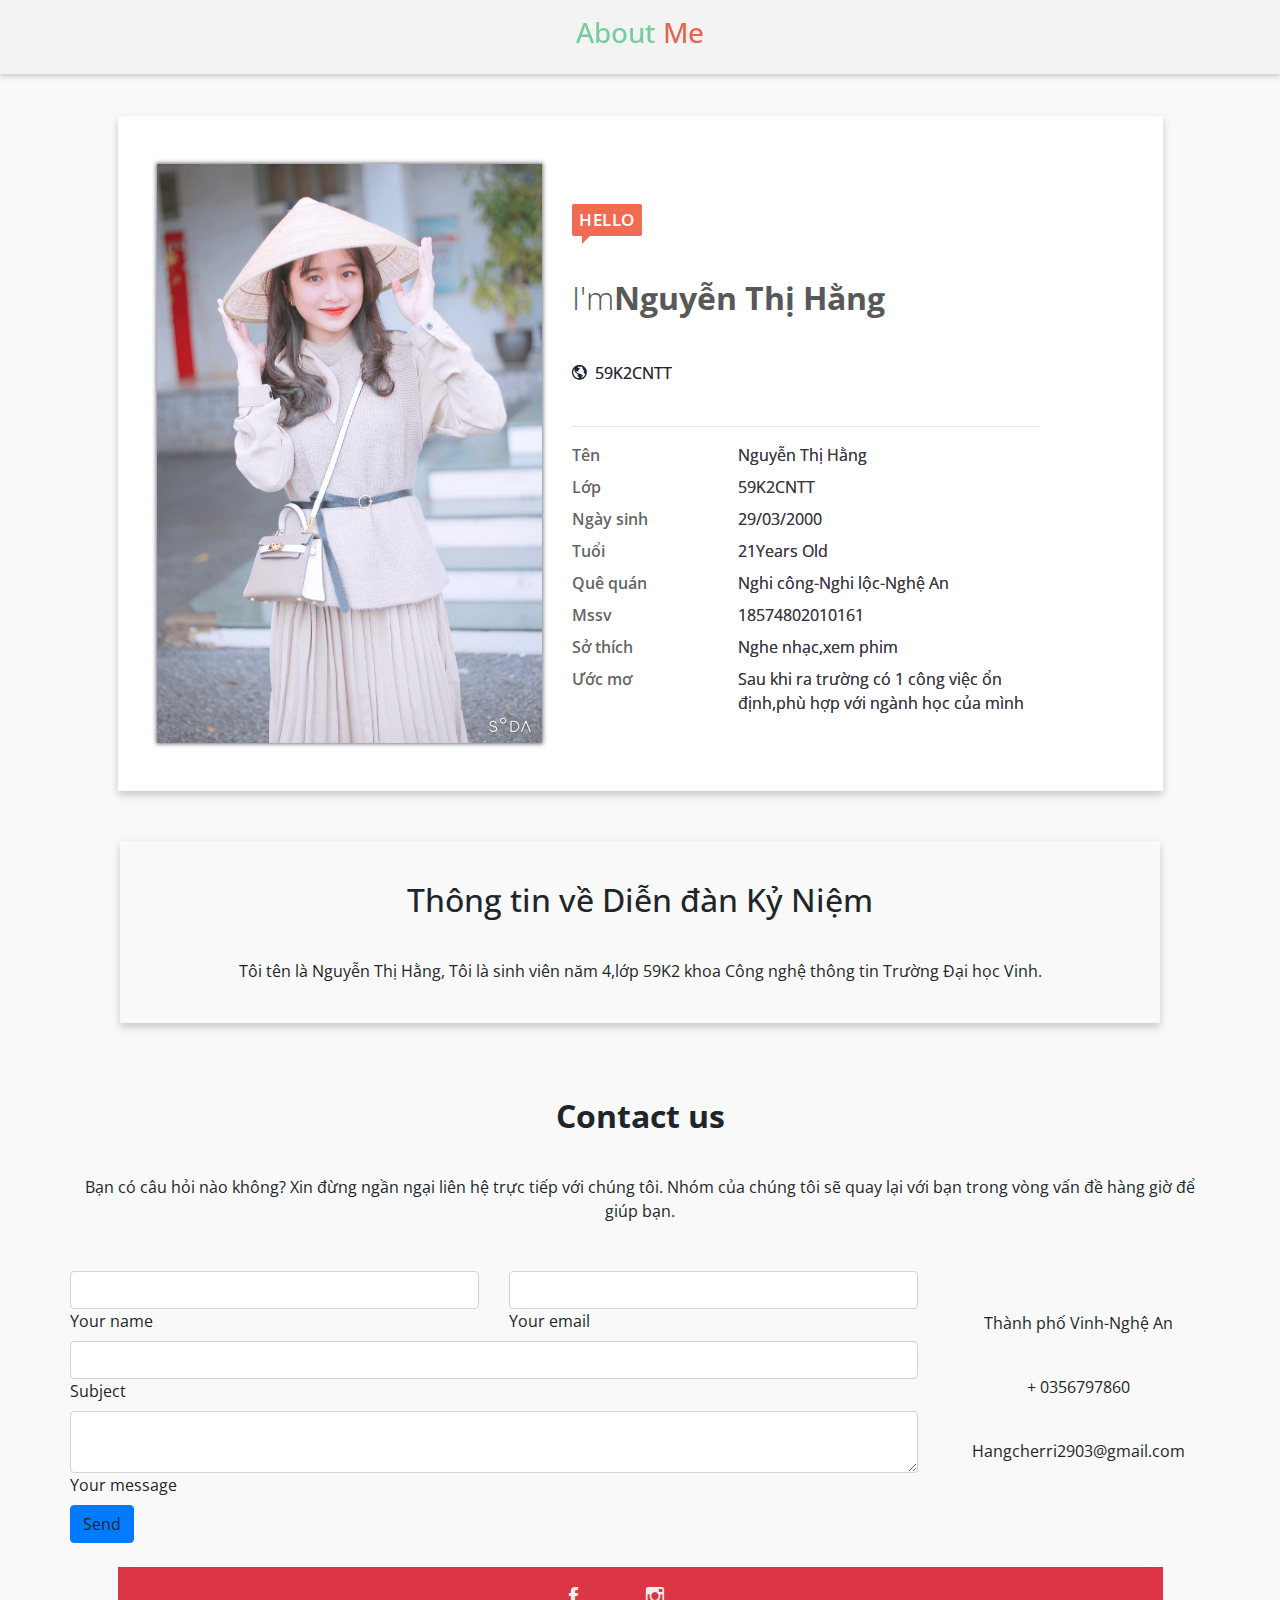
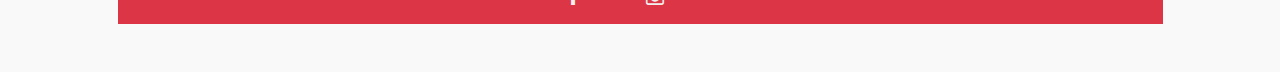
<file: cvhang/index.html>
<!DOCTYPE html>
<html lang="en">

<head>
	<meta charset="UTF-8">
	<title>Nguyen Thi Hang</title>
	<meta name="viewport" content="width=device-width, initial-scale=1">
	<link rel="stylesheet" href="sheet/bootstrap.css">
	<link rel="stylesheet" href="sheet/ionicons.min.css">
	<link rel="stylesheet" href="sheet/mine.css">
	<link href="https://fonts.googleapis.com/css?family=Open+Sans:300,700" rel="stylesheet">
	<script src="javascript/myscript.js"></script>
</head>

<body>
	<div class="menu">
		<div class="container">
			<div class="row">
				<div class="col-12 text-center">
					<h3 class="py-3">About <span>Me</span></h3>
				</div>
			</div>
		</div>
	</div>

	<div class="container" style="margin-top: 116px;">
		<div class="row">
			<div class="col-11 mx-auto profile">
				<div class="py-3 px-2 px-lg-4 py-lg-5">

					<div class="row">
						<div class="avatarBox col-12 col-lg-5">
							<img src="./img/me.jpg" class="img-fluid">
						</div>

						<div class="infoBox col-12 col-lg-6 mt-2 mt-lg-0">
							<p class="sayHi">Hello</p>

							<div class="name">
								<p><span>I'm</span>Nguyễn Thị Hằng</p>
								<p class="s">Verified
									<span class="ion-ios-checkmark-outline"></span>
								</p>
								<p><span class="ion-android-globe"></span> 59K2CNTT</p>
							</div>
							<hr>

							<div class="detailInfo">
								<div class="row my-2">
									<div class="col-lg-4 col-12 boldd">Tên</div>
									<div class="col-lg-8 col-12 b">Nguyễn Thị Hằng</div>
								</div>
								<div class="row my-2">
									<div class="col-lg-4 col-12 boldd">Lớp</div>
									<div class="col-lg-8 col-12 b">59K2CNTT</div>
								</div>
								<div class="row my-2">
									<div class="col-lg-4 col-12 boldd">Ngày sinh</div>
									<div class="col-lg-8 col-12 b">29/03/2000</div>
								</div>
								<div class="row my-2">
									<div class="col-lg-4 col-12 boldd">Tuổi</div>
									<div class="col-lg-8 col-12 b">21Years Old</div>
								</div>
								<div class="row my-2">
									<div class="col-lg-4 col-12 boldd">Quê quán</div>
									<div class="col-lg-8 col-12 b">Nghi công-Nghi lộc-Nghệ An</div>
								</div>
								<div class="row my-2">
									<div class="col-lg-4 col-12 boldd">Mssv</div>
									<div class="col-lg-8 col-12 b">18574802010161</div>
								</div>
								<div class="row my-2">
									<div class="col-lg-4 col-12 boldd">Sở thích</div>
									<div class="col-lg-8 col-12 b">Nghe nhạc,xem phim</div>
								</div>
								<div class="row my-2">
									<div class="col-lg-4 col-12 boldd">Ước mơ</div>
									<div class="col-lg-8 col-12 b">Sau khi ra trường có 1 công việc ổn định,phù hợp với ngành học của mình</div>
								</div>
							</div>
						</div>
					</div>

				</div>
			</div>
			
			<div class="container ky-niem">
				<h2>Thông tin về Diễn đàn Kỷ Niệm</h2>
				<p>Tôi tên là Nguyễn Thị Hằng, Tôi là sinh viên năm 4,lớp 59K2 khoa Công nghệ thông tin Trường Đại học Vinh.</p>
			</div>
			<!--Section: Contact v.2-->
<section class="mb-4" style="margin: 0px auto;">

    <!--Section heading-->
    <h2 class="h1-responsive font-weight-bold text-center my-4">Contact us</h2>
    <!--Section description-->
    <p class="text-center w-responsive mx-auto mb-5">Bạn có câu hỏi nào không? Xin đừng ngần ngại liên hệ trực tiếp với chúng tôi. Nhóm của chúng tôi sẽ quay lại với bạn trong vòng
		vấn đề hàng giờ để giúp bạn.</p>

    <div class="row">

        <!--Grid column-->
        <div class="col-md-9 mb-md-0 mb-5">
            <form id="contact-form" name="contact-form" action="mail.php" method="POST">

                <!--Grid row-->
                <div class="row">

                    <!--Grid column-->
                    <div class="col-md-6">
                        <div class="md-form mb-0">
                            <input type="text" id="name" name="name" class="form-control">
                            <label for="name" class="">Your name</label>
                        </div>
                    </div>
                    <!--Grid column-->

                    <!--Grid column-->
                    <div class="col-md-6">
                        <div class="md-form mb-0">
                            <input type="text" id="email" name="email" class="form-control">
                            <label for="email" class="">Your email</label>
                        </div>
                    </div>
                    <!--Grid column-->

                </div>
                <!--Grid row-->

                <!--Grid row-->
                <div class="row">
                    <div class="col-md-12">
                        <div class="md-form mb-0">
                            <input type="text" id="subject" name="subject" class="form-control">
                            <label for="subject" class="">Subject</label>
                        </div>
                    </div>
                </div>
                <!--Grid row-->

                <!--Grid row-->
                <div class="row">

                    <!--Grid column-->
                    <div class="col-md-12">

                        <div class="md-form">
                            <textarea type="text" id="message" name="message" rows="2" class="form-control md-textarea"></textarea>
                            <label for="message">Your message</label>
                        </div>

                    </div>
                </div>
                <!--Grid row-->

            </form>

            <div class="text-center text-md-left">
                <a class="btn btn-primary" onclick="document.getElementById('contact-form').submit();">Send</a>
            </div>
            <div class="status"></div>
        </div>
        <!--Grid column-->

        <!--Grid column-->
        <div class="col-md-3 text-center">
            <ul class="list-unstyled mb-0">
                <li><i class="fas fa-map-marker-alt fa-2x"></i>
                    <p>Thành phố Vinh-Nghệ An</p>
                </li>

                <li><i class="fas fa-phone mt-4 fa-2x"></i>
                    <p>+ 0356797860</p>
                </li>

                <li><i class="fas fa-envelope mt-4 fa-2x"></i>
                    <p>Hangcherri2903@gmail.com</p>
                </li>
            </ul>
        </div>
        <!--Grid column-->

    </div>

</section>
<!--Section: Contact v.2-->
			<div class="col-11 mx-auto bg-danger contact text-center">
				<div class="social col-12">
					<!-- Facebook -->
					<a href="https://www.facebook.com/profile.php?id=100008162268438" target="_blank">
						<span class="ion-social-facebook mr-4 mr-lg-5"></span>
					</a>
					<a href="https://www.instagram.com/cherrihang/" target="_blank">
						<span class="ion-social-instagram-outline mr-4 mr-lg-5 ml-lg-3"></span>
					</a>
				</div>
			</div>
		</div>
	</div>
	

</body>
<footer>
	<div class="container-fluid mt-2">
		<div class="row">
			<div class="col-11 text-right">
				<p class="license mr-lg-4 mr-0">
					
				</p>
			</div>
		</div>
	</div>
</footer>

</html>
</file>
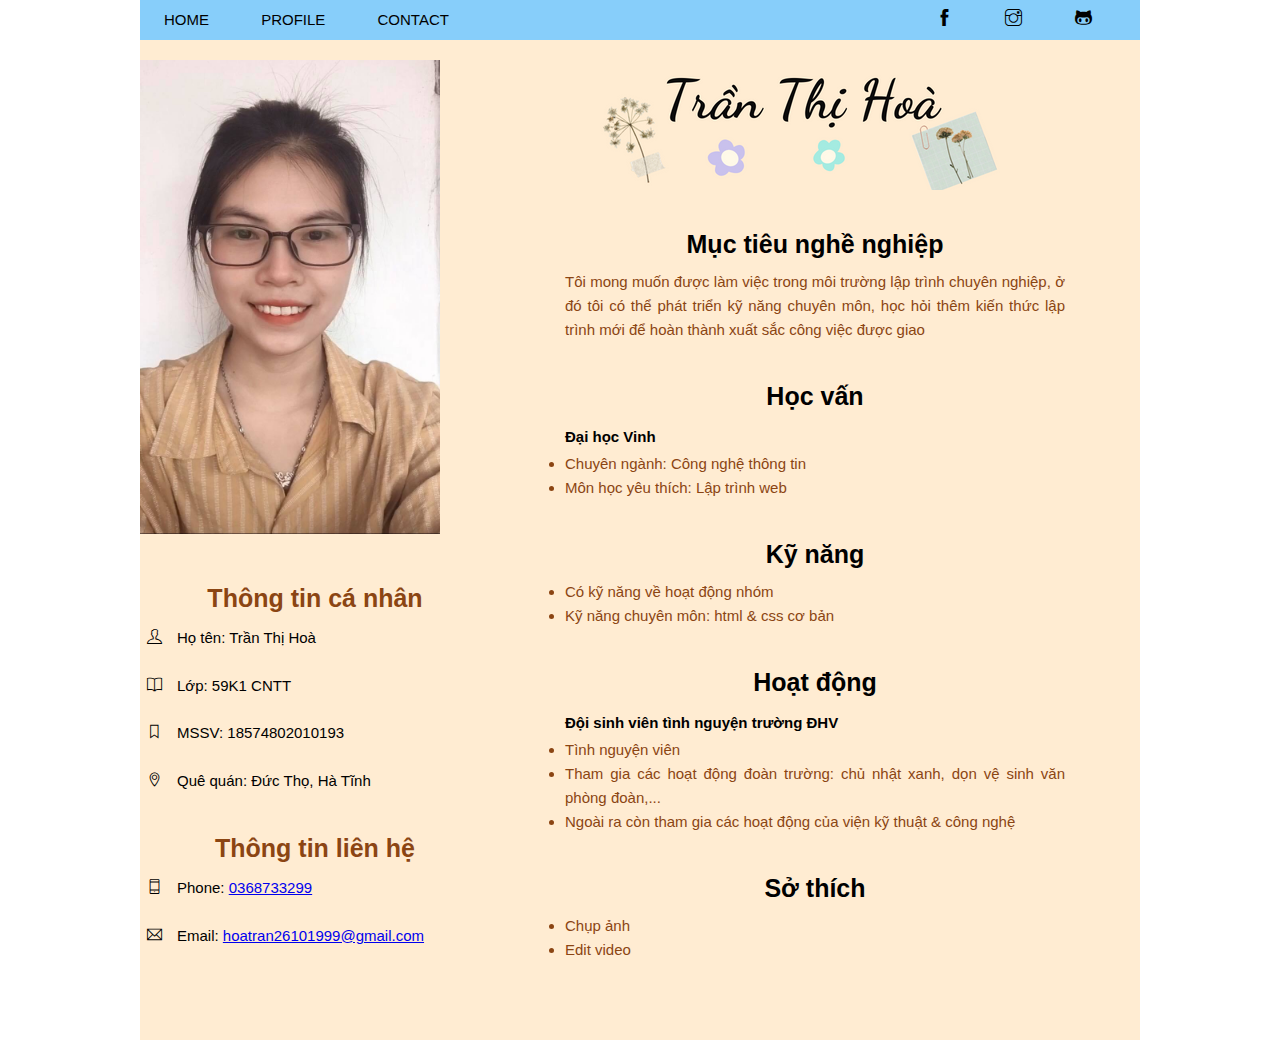
<file: cvhoa/cvhoa/index.html>
<!DOCTYPE html>
<html lang="en">
<head>
    <meta charset="UTF-8">
    <meta http-equiv="X-UA-Compatible" content="IE=edge">
    <meta name="viewport" content="width=device-width, initial-scale=1.0">
    <title>Trần Thị Hoà</title>
    <link rel="stylesheet" href="assets/css/style.css">
    <link rel="stylesheet" href="assets/fonts/themify-icons/themify-icons.css">
</head>
<body>
    <div id="menu">
        <ul id="nav">
            <li><a href="#">Home</a></li>
            <li><a href="#profile">Profile</a></li>
            <li><a href="#contact">Contact</a></li>
            <li id="icon">
                <a href="https://www.facebook.com/profile.php?id=100027635411147"
                class="">
                <i class="ti-facebook"></i>
                </a>
                <a href="https://www.instagram.com/__iamhoaf/"
                class="">
                <i class="ti-instagram"></i>
                </a>
                <a href="https://github.com/hoahoadt/hoahoadt.github.io"
                class="">
                <i class="ti-github"></i>
                </a>
            </li>
        </ul>
    </div>

    <div id="main">
        <div id="left">
            <ul>
                <div>
                    <img class="img" src="assets/img/tth.jpg">
                </div>
                <div class="menu_left">
                    <h2>Thông tin cá nhân</h2>
                    <ul>
                        <p class="sub"><i class="ti-user"></i>Họ tên: Trần Thị Hoà</p>
                        <p class="sub"><i class="ti-book"></i>Lớp: 59K1 CNTT</p>
                        <p class="sub"><i class="ti-bookmark"></i>MSSV: 18574802010193</p>
                        <p class="sub"><i class="ti-location-pin"></i>Quê quán: Đức Thọ, Hà Tĩnh</p>
                    </ul>
                    <ul>
                        <h2>Thông tin liên hệ</h2>
                        <p Phone: class="sub"><i class="ti-mobile"></i>Phone: <a href="tel:0368733299">0368733299</a></p>
                        <p Email: class="sub"><i class="ti-email"></i>Email: <a href="mailto:hoatran26101999@gmail.com">hoatran26101999@gmail.com</a></p>
                    </ul>
                </div>
            </ul>
        </div>

        <div id="right">
            <div class="menu_right">
                <div>
                    <img class="img" src="assets/img/hhh.png">
                </div>
                <ul>
                    <h2>Mục tiêu nghề nghiệp</h2>
                    <p class="pro">Tôi mong muốn được làm việc trong môi trường lập trình chuyên nghiệp, ở đó tôi có thể phát triển kỹ năng chuyên môn, học hỏi thêm kiến thức lập trình mới để hoàn thành xuất sắc công việc được giao</p>
                </ul>
                <ul>
                    <h2>Học vấn</h2>
                    <h3>Đại học Vinh</h3>
                    <li class="pro">Chuyên ngành: Công nghệ thông tin</li>
                    <li class="pro">Môn học yêu thích: Lập trình web</li>
                </ul>
                <ul>
                    <h2>Kỹ năng</h2>
                    <li class="pro">Có kỹ năng về hoạt động nhóm</li>
                    <li class="pro">Kỹ năng chuyên môn: html & css cơ bản</li>
                </ul>
                <ul>
                    <h2>Hoạt động</h2>
                    <h3>Đội sinh viên tình nguyện trường ĐHV</h3>
                    <li class="pro">Tình nguyện viên</li>
                    <li class="pro">Tham gia các hoạt động đoàn trường: chủ nhật xanh, dọn vệ sinh văn phòng đoàn,...</li>
                    <li class="pro">Ngoài ra còn tham gia các hoạt động của viện kỹ thuật & công nghệ</li>
                </ul>
                <ul>
                    <h2>Sở thích</h2>
                    <li class="pro">Chụp ảnh</li>
                    <li class="pro">Edit video</li>
                </ul>
            </div>
        </div>
    </div>
</body>
</html>
</file>
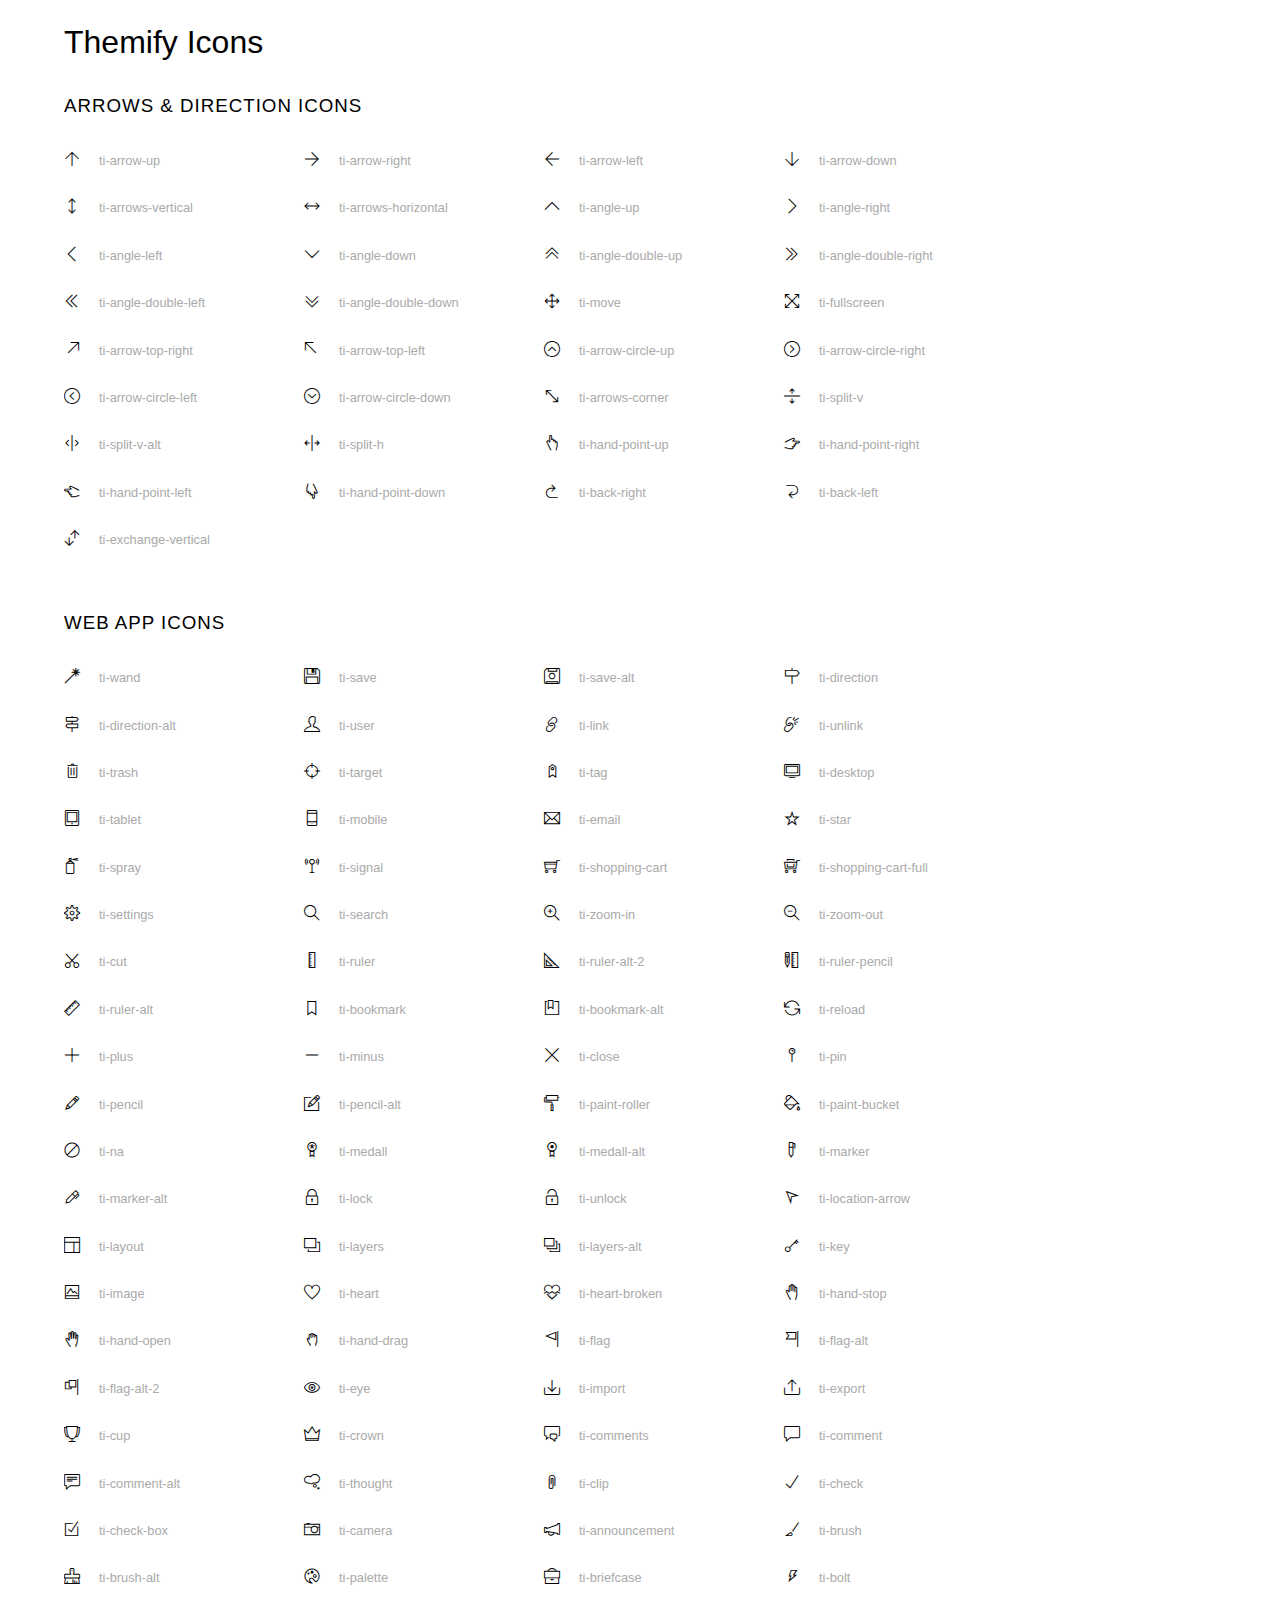
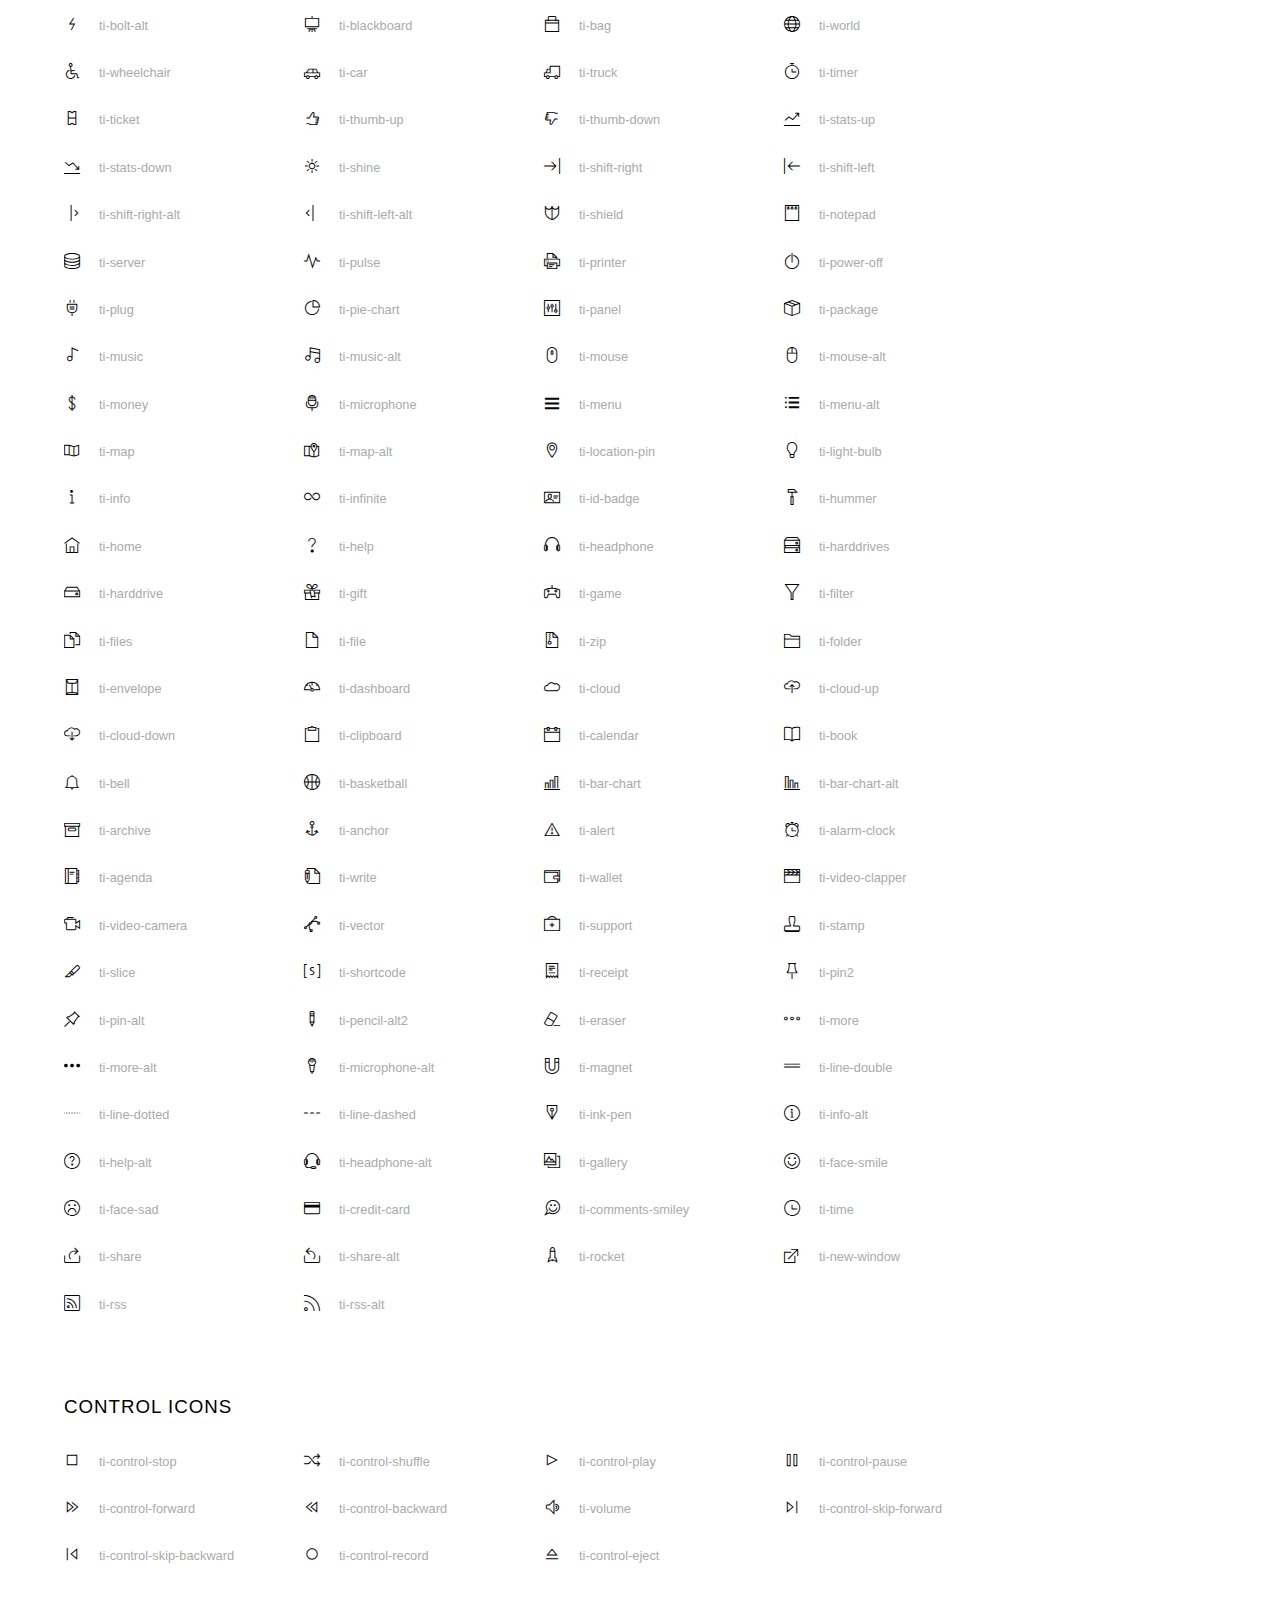
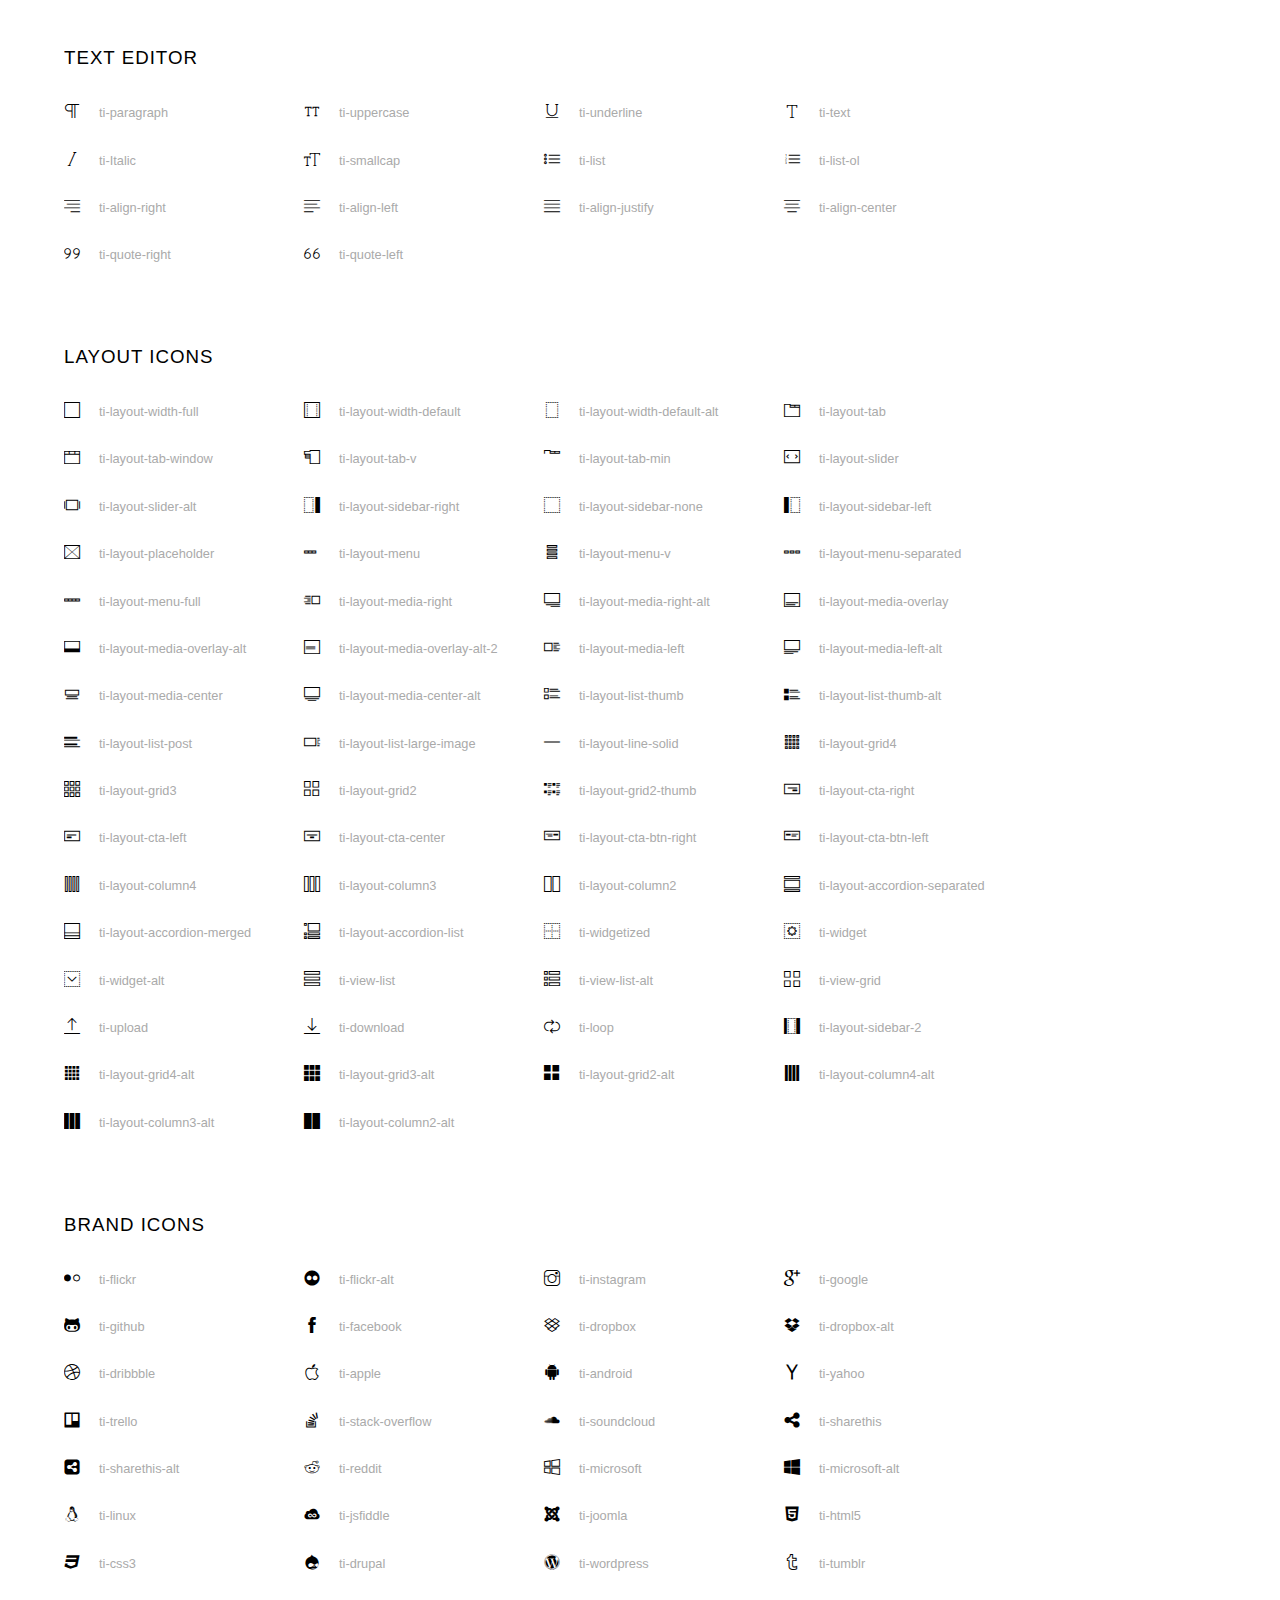
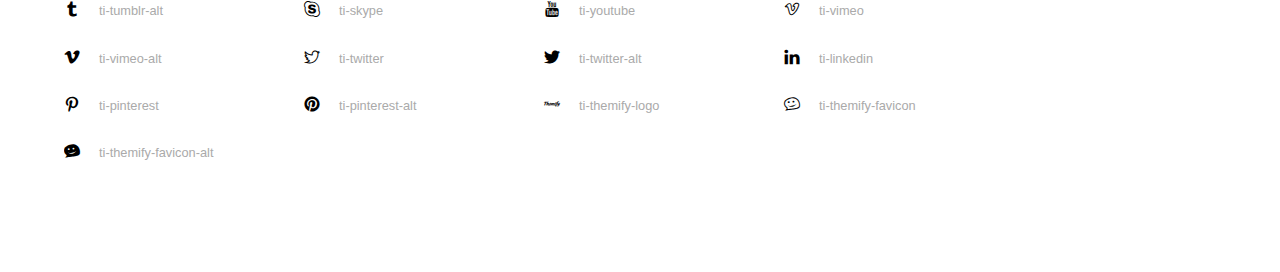
<file: cvhoa/cvhoa/assets/fonts/themify-icons/index.html>
<!doctype html>
<html>
<head>
	<meta charset="utf-8">
	<title>Themify Icon Font</title>
	<meta name="viewport" content="width=device-width">
	<link rel="stylesheet" href="demo-files/demo.css">
	<link rel="stylesheet" href="themify-icons.css">
	<!--[if lt IE 8]><!-->
	<link rel="stylesheet" href="ie7/ie7.css">
	<!--<![endif]-->
</head>
<body>
	<h1>Themify Icons</h1>

	<div class="icon-section">

		<div class="icon-section">
			<h3>Arrows &amp; Direction Icons </h3>

			<div class="icon-container">
				<span class="ti-arrow-up"></span><span class="icon-name"> ti-arrow-up</span>
			</div>
			<div class="icon-container">
				<span class="ti-arrow-right"></span><span class="icon-name"> ti-arrow-right</span>
			</div>
			<div class="icon-container">
				<span class="ti-arrow-left"></span><span class="icon-name"> ti-arrow-left</span>
			</div>
			<div class="icon-container">
				<span class="ti-arrow-down"></span><span class="icon-name"> ti-arrow-down</span>
			</div>
			<div class="icon-container">
				<span class="ti-arrows-vertical"></span><span class="icon-name"> ti-arrows-vertical</span>
			</div>
			<div class="icon-container">
				<span class="ti-arrows-horizontal"></span><span class="icon-name"> ti-arrows-horizontal</span>
			</div>
			<div class="icon-container">
				<span class="ti-angle-up"></span><span class="icon-name"> ti-angle-up</span>
			</div>
			<div class="icon-container">
				<span class="ti-angle-right"></span><span class="icon-name"> ti-angle-right</span>
			</div>
			<div class="icon-container">
				<span class="ti-angle-left"></span><span class="icon-name"> ti-angle-left</span>
			</div>
			<div class="icon-container">
				<span class="ti-angle-down"></span><span class="icon-name"> ti-angle-down</span>
			</div>	
			<div class="icon-container">
				<span class="ti-angle-double-up"></span><span class="icon-name"> ti-angle-double-up</span>
			</div>
			<div class="icon-container">
				<span class="ti-angle-double-right"></span><span class="icon-name"> ti-angle-double-right</span>
			</div>
			<div class="icon-container">
				<span class="ti-angle-double-left"></span><span class="icon-name"> ti-angle-double-left</span>
			</div>
			<div class="icon-container">
				<span class="ti-angle-double-down"></span><span class="icon-name"> ti-angle-double-down</span>
			</div>					
			<div class="icon-container">
				<span class="ti-move"></span><span class="icon-name"> ti-move</span>
			</div>
			<div class="icon-container">
				<span class="ti-fullscreen"></span><span class="icon-name"> ti-fullscreen</span>
			</div>
			<div class="icon-container">
				<span class="ti-arrow-top-right"></span><span class="icon-name"> ti-arrow-top-right</span>
			</div>
			<div class="icon-container">
				<span class="ti-arrow-top-left"></span><span class="icon-name"> ti-arrow-top-left</span>
			</div>
			<div class="icon-container">
				<span class="ti-arrow-circle-up"></span><span class="icon-name"> ti-arrow-circle-up</span>
			</div>
			<div class="icon-container">
				<span class="ti-arrow-circle-right"></span><span class="icon-name"> ti-arrow-circle-right</span>
			</div>
			<div class="icon-container">
				<span class="ti-arrow-circle-left"></span><span class="icon-name"> ti-arrow-circle-left</span>
			</div>
			<div class="icon-container">
				<span class="ti-arrow-circle-down"></span><span class="icon-name"> ti-arrow-circle-down</span>
			</div>
			<div class="icon-container">
				<span class="ti-arrows-corner"></span><span class="icon-name"> ti-arrows-corner</span>
			</div>
			<div class="icon-container">
				<span class="ti-split-v"></span><span class="icon-name"> ti-split-v</span>
			</div>

			<div class="icon-container">
				<span class="ti-split-v-alt"></span><span class="icon-name"> ti-split-v-alt</span>
			</div>
			<div class="icon-container">
				<span class="ti-split-h"></span><span class="icon-name"> ti-split-h</span>
			</div>
			<div class="icon-container">
				<span class="ti-hand-point-up"></span><span class="icon-name"> ti-hand-point-up</span>
			</div>
			<div class="icon-container">
				<span class="ti-hand-point-right"></span><span class="icon-name"> ti-hand-point-right</span>
			</div>
			<div class="icon-container">
				<span class="ti-hand-point-left"></span><span class="icon-name"> ti-hand-point-left</span>
			</div>
			<div class="icon-container">
				<span class="ti-hand-point-down"></span><span class="icon-name"> ti-hand-point-down</span>
			</div>
			<div class="icon-container">
				<span class="ti-back-right"></span><span class="icon-name"> ti-back-right</span>
			</div>
			<div class="icon-container">
				<span class="ti-back-left"></span><span class="icon-name"> ti-back-left</span>
			</div>
			<div class="icon-container">
				<span class="ti-exchange-vertical"></span><span class="icon-name"> ti-exchange-vertical</span>
			</div>

		</div> <!-- Arrows Icons -->



		<h3>Web App Icons</h3>
		
		<div class="icon-section">

			<div class="icon-container">
				<span class="ti-wand"></span><span class="icon-name"> ti-wand</span>
			</div>
			<div class="icon-container">
				<span class="ti-save"></span><span class="icon-name"> ti-save</span>
			</div>
			<div class="icon-container">
				<span class="ti-save-alt"></span><span class="icon-name"> ti-save-alt</span>
			</div>

			<div class="icon-container">
				<span class="ti-direction"></span><span class="icon-name"> ti-direction</span>
			</div>
			<div class="icon-container">
				<span class="ti-direction-alt"></span><span class="icon-name"> ti-direction-alt</span>
			</div>
			<div class="icon-container">
				<span class="ti-user"></span><span class="icon-name"> ti-user</span>
			</div>
			<div class="icon-container">
				<span class="ti-link"></span><span class="icon-name"> ti-link</span>
			</div>
			<div class="icon-container">
				<span class="ti-unlink"></span><span class="icon-name"> ti-unlink</span>
			</div>
			<div class="icon-container">
				<span class="ti-trash"></span><span class="icon-name"> ti-trash</span>
			</div>
			<div class="icon-container">
				<span class="ti-target"></span><span class="icon-name"> ti-target</span>
			</div>
			<div class="icon-container">
				<span class="ti-tag"></span><span class="icon-name"> ti-tag</span>
			</div>
			<div class="icon-container">
				<span class="ti-desktop"></span><span class="icon-name"> ti-desktop</span>
			</div>
			<div class="icon-container">
				<span class="ti-tablet"></span><span class="icon-name"> ti-tablet</span>
			</div>
			<div class="icon-container">
				<span class="ti-mobile"></span><span class="icon-name"> ti-mobile</span>
			</div>
			<div class="icon-container">
				<span class="ti-email"></span><span class="icon-name"> ti-email</span>
			</div>	
			<div class="icon-container">
				<span class="ti-star"></span><span class="icon-name"> ti-star</span>
			</div>
			<div class="icon-container">
				<span class="ti-spray"></span><span class="icon-name"> ti-spray</span>
			</div>
			<div class="icon-container">
				<span class="ti-signal"></span><span class="icon-name"> ti-signal</span>
			</div>
			<div class="icon-container">
				<span class="ti-shopping-cart"></span><span class="icon-name"> ti-shopping-cart</span>
			</div>
			<div class="icon-container">
				<span class="ti-shopping-cart-full"></span><span class="icon-name"> ti-shopping-cart-full</span>
			</div>
			<div class="icon-container">
				<span class="ti-settings"></span><span class="icon-name"> ti-settings</span>
			</div>
			<div class="icon-container">
				<span class="ti-search"></span><span class="icon-name"> ti-search</span>
			</div>
			<div class="icon-container">
				<span class="ti-zoom-in"></span><span class="icon-name"> ti-zoom-in</span>
			</div>
			<div class="icon-container">
				<span class="ti-zoom-out"></span><span class="icon-name"> ti-zoom-out</span>
			</div>
			<div class="icon-container">
				<span class="ti-cut"></span><span class="icon-name"> ti-cut</span>
			</div>
			<div class="icon-container">
				<span class="ti-ruler"></span><span class="icon-name"> ti-ruler</span>
			</div>
			<div class="icon-container">
				<span class="ti-ruler-alt-2"></span><span class="icon-name"> ti-ruler-alt-2</span>
			</div>			
			<div class="icon-container">
				<span class="ti-ruler-pencil"></span><span class="icon-name"> ti-ruler-pencil</span>
			</div>
			<div class="icon-container">
				<span class="ti-ruler-alt"></span><span class="icon-name"> ti-ruler-alt</span>
			</div>
			<div class="icon-container">
				<span class="ti-bookmark"></span><span class="icon-name"> ti-bookmark</span>
			</div>
			<div class="icon-container">
				<span class="ti-bookmark-alt"></span><span class="icon-name"> ti-bookmark-alt</span>
			</div>
			<div class="icon-container">
				<span class="ti-reload"></span><span class="icon-name"> ti-reload</span>
			</div>
			<div class="icon-container">
				<span class="ti-plus"></span><span class="icon-name"> ti-plus</span>
			</div>
			<div class="icon-container">
				<span class="ti-minus"></span><span class="icon-name"> ti-minus</span>
			</div>
			<div class="icon-container">
				<span class="ti-close"></span><span class="icon-name"> ti-close</span>
			</div>			
			<div class="icon-container">
				<span class="ti-pin"></span><span class="icon-name"> ti-pin</span>
			</div>
			<div class="icon-container">
				<span class="ti-pencil"></span><span class="icon-name"> ti-pencil</span>
			</div>
					
		  	<div class="icon-container">
				<span class="ti-pencil-alt"></span><span class="icon-name"> ti-pencil-alt</span>
			</div>
			<div class="icon-container">
				<span class="ti-paint-roller"></span><span class="icon-name"> ti-paint-roller</span>
			</div>
			<div class="icon-container">
				<span class="ti-paint-bucket"></span><span class="icon-name"> ti-paint-bucket</span>
			</div>
			<div class="icon-container">
				<span class="ti-na"></span><span class="icon-name"> ti-na</span>
			</div>
			<div class="icon-container">
				<span class="ti-medall"></span><span class="icon-name"> ti-medall</span>
			</div>
			<div class="icon-container">
				<span class="ti-medall-alt"></span><span class="icon-name"> ti-medall-alt</span>
			</div>
			<div class="icon-container">
				<span class="ti-marker"></span><span class="icon-name"> ti-marker</span>
			</div>
			<div class="icon-container">
				<span class="ti-marker-alt"></span><span class="icon-name"> ti-marker-alt</span>
			</div>

			<div class="icon-container">
				<span class="ti-lock"></span><span class="icon-name"> ti-lock</span>
			</div>
			<div class="icon-container">
				<span class="ti-unlock"></span><span class="icon-name"> ti-unlock</span>
			</div>
			<div class="icon-container">
				<span class="ti-location-arrow"></span><span class="icon-name"> ti-location-arrow</span>
			</div>
			<div class="icon-container">
				<span class="ti-layout"></span><span class="icon-name"> ti-layout</span>
			</div>
			<div class="icon-container">
				<span class="ti-layers"></span><span class="icon-name"> ti-layers</span>
			</div>
			<div class="icon-container">
				<span class="ti-layers-alt"></span><span class="icon-name"> ti-layers-alt</span>
			</div>
			<div class="icon-container">
				<span class="ti-key"></span><span class="icon-name"> ti-key</span>
			</div>
			<div class="icon-container">
				<span class="ti-image"></span><span class="icon-name"> ti-image</span>
			</div>
			<div class="icon-container">
				<span class="ti-heart"></span><span class="icon-name"> ti-heart</span>
			</div>
			<div class="icon-container">
				<span class="ti-heart-broken"></span><span class="icon-name"> ti-heart-broken</span>
			</div>
			<div class="icon-container">
				<span class="ti-hand-stop"></span><span class="icon-name"> ti-hand-stop</span>
			</div>
			<div class="icon-container">
				<span class="ti-hand-open"></span><span class="icon-name"> ti-hand-open</span>
			</div>
			<div class="icon-container">
				<span class="ti-hand-drag"></span><span class="icon-name"> ti-hand-drag</span>
			</div>
			<div class="icon-container">
				<span class="ti-flag"></span><span class="icon-name"> ti-flag</span>
			</div>
			<div class="icon-container">
				<span class="ti-flag-alt"></span><span class="icon-name"> ti-flag-alt</span>
			</div>
			<div class="icon-container">
				<span class="ti-flag-alt-2"></span><span class="icon-name"> ti-flag-alt-2</span>
			</div>
			<div class="icon-container">
				<span class="ti-eye"></span><span class="icon-name"> ti-eye</span>
			</div>
			<div class="icon-container">
				<span class="ti-import"></span><span class="icon-name"> ti-import</span>
			</div>			
			<div class="icon-container">
				<span class="ti-export"></span><span class="icon-name"> ti-export</span>
			</div>
			<div class="icon-container">
				<span class="ti-cup"></span><span class="icon-name"> ti-cup</span>
			</div>
			<div class="icon-container">
				<span class="ti-crown"></span><span class="icon-name"> ti-crown</span>
			</div>
			<div class="icon-container">
				<span class="ti-comments"></span><span class="icon-name"> ti-comments</span>
			</div>
			<div class="icon-container">
				<span class="ti-comment"></span><span class="icon-name"> ti-comment</span>
			</div>
			<div class="icon-container">
				<span class="ti-comment-alt"></span><span class="icon-name"> ti-comment-alt</span>
			</div>
			<div class="icon-container">
				<span class="ti-thought"></span><span class="icon-name"> ti-thought</span>
			</div>			
			<div class="icon-container">
				<span class="ti-clip"></span><span class="icon-name"> ti-clip</span>
			</div>

			<div class="icon-container">
				<span class="ti-check"></span><span class="icon-name"> ti-check</span>
			</div>
			<div class="icon-container">
				<span class="ti-check-box"></span><span class="icon-name"> ti-check-box</span>
			</div>
			<div class="icon-container">
				<span class="ti-camera"></span><span class="icon-name"> ti-camera</span>
			</div>
			<div class="icon-container">
				<span class="ti-announcement"></span><span class="icon-name"> ti-announcement</span>
			</div>
			<div class="icon-container">
				<span class="ti-brush"></span><span class="icon-name"> ti-brush</span>
			</div>
			<div class="icon-container">
				<span class="ti-brush-alt"></span><span class="icon-name"> ti-brush-alt</span>
			</div>
			<div class="icon-container">
				<span class="ti-palette"></span><span class="icon-name"> ti-palette</span>
			</div>			
			<div class="icon-container">
				<span class="ti-briefcase"></span><span class="icon-name"> ti-briefcase</span>
			</div>
			<div class="icon-container">
				<span class="ti-bolt"></span><span class="icon-name"> ti-bolt</span>
			</div>
			<div class="icon-container">
				<span class="ti-bolt-alt"></span><span class="icon-name"> ti-bolt-alt</span>
			</div>
			<div class="icon-container">
				<span class="ti-blackboard"></span><span class="icon-name"> ti-blackboard</span>
			</div>
			<div class="icon-container">
				<span class="ti-bag"></span><span class="icon-name"> ti-bag</span>
			</div>
			<div class="icon-container">
				<span class="ti-world"></span><span class="icon-name"> ti-world</span>
			</div>
			<div class="icon-container">
				<span class="ti-wheelchair"></span><span class="icon-name"> ti-wheelchair</span>
			</div>
			<div class="icon-container">
				<span class="ti-car"></span><span class="icon-name"> ti-car</span>
			</div>
			<div class="icon-container">
				<span class="ti-truck"></span><span class="icon-name"> ti-truck</span>
			</div>
			<div class="icon-container">
				<span class="ti-timer"></span><span class="icon-name"> ti-timer</span>
			</div>
			<div class="icon-container">
				<span class="ti-ticket"></span><span class="icon-name"> ti-ticket</span>
			</div>
			<div class="icon-container">
				<span class="ti-thumb-up"></span><span class="icon-name"> ti-thumb-up</span>
			</div>
			<div class="icon-container">
				<span class="ti-thumb-down"></span><span class="icon-name"> ti-thumb-down</span>
			</div>

			<div class="icon-container">
				<span class="ti-stats-up"></span><span class="icon-name"> ti-stats-up</span>
			</div>
			<div class="icon-container">
				<span class="ti-stats-down"></span><span class="icon-name"> ti-stats-down</span>
			</div>
			<div class="icon-container">
				<span class="ti-shine"></span><span class="icon-name"> ti-shine</span>
			</div>
			<div class="icon-container">
				<span class="ti-shift-right"></span><span class="icon-name"> ti-shift-right</span>
			</div>
			<div class="icon-container">
				<span class="ti-shift-left"></span><span class="icon-name"> ti-shift-left</span>
			</div>

			<div class="icon-container">
				<span class="ti-shift-right-alt"></span><span class="icon-name"> ti-shift-right-alt</span>
			</div>
			<div class="icon-container">
				<span class="ti-shift-left-alt"></span><span class="icon-name"> ti-shift-left-alt</span>
			</div>
			<div class="icon-container">
				<span class="ti-shield"></span><span class="icon-name"> ti-shield</span>
			</div>
			<div class="icon-container">
				<span class="ti-notepad"></span><span class="icon-name"> ti-notepad</span>
			</div>
			<div class="icon-container">
				<span class="ti-server"></span><span class="icon-name"> ti-server</span>
			</div>

			<div class="icon-container">
				<span class="ti-pulse"></span><span class="icon-name"> ti-pulse</span>
			</div>
			<div class="icon-container">
				<span class="ti-printer"></span><span class="icon-name"> ti-printer</span>
			</div>
			<div class="icon-container">
				<span class="ti-power-off"></span><span class="icon-name"> ti-power-off</span>
			</div>
			<div class="icon-container">
				<span class="ti-plug"></span><span class="icon-name"> ti-plug</span>
			</div>
			<div class="icon-container">
				<span class="ti-pie-chart"></span><span class="icon-name"> ti-pie-chart</span>
			</div>

			<div class="icon-container">
				<span class="ti-panel"></span><span class="icon-name"> ti-panel</span>
			</div>
			<div class="icon-container">
				<span class="ti-package"></span><span class="icon-name"> ti-package</span>
			</div>
			<div class="icon-container">
				<span class="ti-music"></span><span class="icon-name"> ti-music</span>
			</div>
			<div class="icon-container">
				<span class="ti-music-alt"></span><span class="icon-name"> ti-music-alt</span>
			</div>
			<div class="icon-container">
				<span class="ti-mouse"></span><span class="icon-name"> ti-mouse</span>
			</div>
			<div class="icon-container">
				<span class="ti-mouse-alt"></span><span class="icon-name"> ti-mouse-alt</span>
			</div>
			<div class="icon-container">
				<span class="ti-money"></span><span class="icon-name"> ti-money</span>
			</div>
			<div class="icon-container">
				<span class="ti-microphone"></span><span class="icon-name"> ti-microphone</span>
			</div>
			<div class="icon-container">
				<span class="ti-menu"></span><span class="icon-name"> ti-menu</span>
			</div>
			<div class="icon-container">
				<span class="ti-menu-alt"></span><span class="icon-name"> ti-menu-alt</span>
			</div>
			<div class="icon-container">
				<span class="ti-map"></span><span class="icon-name"> ti-map</span>
			</div>
			<div class="icon-container">
				<span class="ti-map-alt"></span><span class="icon-name"> ti-map-alt</span>
			</div>

			<div class="icon-container">
				<span class="ti-location-pin"></span><span class="icon-name"> ti-location-pin</span>
			</div>

			<div class="icon-container">
				<span class="ti-light-bulb"></span><span class="icon-name"> ti-light-bulb</span>
			</div>
			<div class="icon-container">
				<span class="ti-info"></span><span class="icon-name"> ti-info</span>
			</div>
			<div class="icon-container">
				<span class="ti-infinite"></span><span class="icon-name"> ti-infinite</span>
			</div>
			<div class="icon-container">
				<span class="ti-id-badge"></span><span class="icon-name"> ti-id-badge</span>
			</div>
			<div class="icon-container">
				<span class="ti-hummer"></span><span class="icon-name"> ti-hummer</span>
			</div>
			<div class="icon-container">
				<span class="ti-home"></span><span class="icon-name"> ti-home</span>
			</div>
			<div class="icon-container">
				<span class="ti-help"></span><span class="icon-name"> ti-help</span>
			</div>
			<div class="icon-container">
				<span class="ti-headphone"></span><span class="icon-name"> ti-headphone</span>
			</div>
			<div class="icon-container">
				<span class="ti-harddrives"></span><span class="icon-name"> ti-harddrives</span>
			</div>
			<div class="icon-container">
				<span class="ti-harddrive"></span><span class="icon-name"> ti-harddrive</span>
			</div>
			<div class="icon-container">
				<span class="ti-gift"></span><span class="icon-name"> ti-gift</span>
			</div>
			<div class="icon-container">
				<span class="ti-game"></span><span class="icon-name"> ti-game</span>
			</div>
			<div class="icon-container">
				<span class="ti-filter"></span><span class="icon-name"> ti-filter</span>
			</div>
			<div class="icon-container">
				<span class="ti-files"></span><span class="icon-name"> ti-files</span>
			</div>
			<div class="icon-container">
				<span class="ti-file"></span><span class="icon-name"> ti-file</span>
			</div>
			<div class="icon-container">
				<span class="ti-zip"></span><span class="icon-name"> ti-zip</span>
			</div>
			<div class="icon-container">
				<span class="ti-folder"></span><span class="icon-name"> ti-folder</span>
			</div>			
			<div class="icon-container">
				<span class="ti-envelope"></span><span class="icon-name"> ti-envelope</span>
			</div>


			<div class="icon-container">
				<span class="ti-dashboard"></span><span class="icon-name"> ti-dashboard</span>
			</div>
			<div class="icon-container">
				<span class="ti-cloud"></span><span class="icon-name"> ti-cloud</span>
			</div>
			<div class="icon-container">
				<span class="ti-cloud-up"></span><span class="icon-name"> ti-cloud-up</span>
			</div>
			<div class="icon-container">
				<span class="ti-cloud-down"></span><span class="icon-name"> ti-cloud-down</span>
			</div>
			<div class="icon-container">
				<span class="ti-clipboard"></span><span class="icon-name"> ti-clipboard</span>
			</div>
			<div class="icon-container">
				<span class="ti-calendar"></span><span class="icon-name"> ti-calendar</span>
			</div>
			<div class="icon-container">
				<span class="ti-book"></span><span class="icon-name"> ti-book</span>
			</div>
			<div class="icon-container">
				<span class="ti-bell"></span><span class="icon-name"> ti-bell</span>
			</div>
			<div class="icon-container">
				<span class="ti-basketball"></span><span class="icon-name"> ti-basketball</span>
			</div>
			<div class="icon-container">
				<span class="ti-bar-chart"></span><span class="icon-name"> ti-bar-chart</span>
			</div>
			<div class="icon-container">
				<span class="ti-bar-chart-alt"></span><span class="icon-name"> ti-bar-chart-alt</span>
			</div>


			<div class="icon-container">
				<span class="ti-archive"></span><span class="icon-name"> ti-archive</span>
			</div>
			<div class="icon-container">
				<span class="ti-anchor"></span><span class="icon-name"> ti-anchor</span>
			</div>

			<div class="icon-container">
				<span class="ti-alert"></span><span class="icon-name"> ti-alert</span>
			</div>
			<div class="icon-container">
				<span class="ti-alarm-clock"></span><span class="icon-name"> ti-alarm-clock</span>
			</div>
			<div class="icon-container">
				<span class="ti-agenda"></span><span class="icon-name"> ti-agenda</span>
			</div>
			<div class="icon-container">
				<span class="ti-write"></span><span class="icon-name"> ti-write</span>
			</div>

			<div class="icon-container">
				<span class="ti-wallet"></span><span class="icon-name"> ti-wallet</span>
			</div>
			<div class="icon-container">
				<span class="ti-video-clapper"></span><span class="icon-name"> ti-video-clapper</span>
			</div>
			<div class="icon-container">
				<span class="ti-video-camera"></span><span class="icon-name"> ti-video-camera</span>
			</div>
			<div class="icon-container">
				<span class="ti-vector"></span><span class="icon-name"> ti-vector</span>
			</div>

			<div class="icon-container">
				<span class="ti-support"></span><span class="icon-name"> ti-support</span>
			</div>
			<div class="icon-container">
				<span class="ti-stamp"></span><span class="icon-name"> ti-stamp</span>
			</div>
			<div class="icon-container">
				<span class="ti-slice"></span><span class="icon-name"> ti-slice</span>
			</div>
			<div class="icon-container">
				<span class="ti-shortcode"></span><span class="icon-name"> ti-shortcode</span>
			</div>
			<div class="icon-container">
				<span class="ti-receipt"></span><span class="icon-name"> ti-receipt</span>
			</div>
			<div class="icon-container">
				<span class="ti-pin2"></span><span class="icon-name"> ti-pin2</span>
			</div>
			<div class="icon-container">
				<span class="ti-pin-alt"></span><span class="icon-name"> ti-pin-alt</span>
			</div>
			<div class="icon-container">
				<span class="ti-pencil-alt2"></span><span class="icon-name"> ti-pencil-alt2</span>
			</div>
			<div class="icon-container">
				<span class="ti-eraser"></span><span class="icon-name"> ti-eraser</span>
			</div>			
			<div class="icon-container">
				<span class="ti-more"></span><span class="icon-name"> ti-more</span>
			</div>
			<div class="icon-container">
				<span class="ti-more-alt"></span><span class="icon-name"> ti-more-alt</span>
			</div>
			<div class="icon-container">
				<span class="ti-microphone-alt"></span><span class="icon-name"> ti-microphone-alt</span>
			</div>
			<div class="icon-container">
				<span class="ti-magnet"></span><span class="icon-name"> ti-magnet</span>
			</div>
			<div class="icon-container">
				<span class="ti-line-double"></span><span class="icon-name"> ti-line-double</span>
			</div>
			<div class="icon-container">
				<span class="ti-line-dotted"></span><span class="icon-name"> ti-line-dotted</span>
			</div>
			<div class="icon-container">
				<span class="ti-line-dashed"></span><span class="icon-name"> ti-line-dashed</span>
			</div>

			<div class="icon-container">
				<span class="ti-ink-pen"></span><span class="icon-name"> ti-ink-pen</span>
			</div>
			<div class="icon-container">
				<span class="ti-info-alt"></span><span class="icon-name"> ti-info-alt</span>
			</div>
			<div class="icon-container">
				<span class="ti-help-alt"></span><span class="icon-name"> ti-help-alt</span>
			</div>
			<div class="icon-container">
				<span class="ti-headphone-alt"></span><span class="icon-name"> ti-headphone-alt</span>
			</div>

			<div class="icon-container">
				<span class="ti-gallery"></span><span class="icon-name"> ti-gallery</span>
			</div>
			<div class="icon-container">
				<span class="ti-face-smile"></span><span class="icon-name"> ti-face-smile</span>
			</div>
			<div class="icon-container">
				<span class="ti-face-sad"></span><span class="icon-name"> ti-face-sad</span>
			</div>
			<div class="icon-container">
				<span class="ti-credit-card"></span><span class="icon-name"> ti-credit-card</span>
			</div>
			<div class="icon-container">
				<span class="ti-comments-smiley"></span><span class="icon-name"> ti-comments-smiley</span>
			</div>
			<div class="icon-container">
				<span class="ti-time"></span><span class="icon-name"> ti-time</span>
			</div>
			<div class="icon-container">
				<span class="ti-share"></span><span class="icon-name"> ti-share</span>
			</div>
			<div class="icon-container">
				<span class="ti-share-alt"></span><span class="icon-name"> ti-share-alt</span>
			</div>
			<div class="icon-container">
				<span class="ti-rocket"></span><span class="icon-name"> ti-rocket</span>
			</div>

			<div class="icon-container">
				<span class="ti-new-window"></span><span class="icon-name"> ti-new-window</span>
			</div>

			<div class="icon-container">
				<span class="ti-rss"></span><span class="icon-name"> ti-rss</span>
			</div>

			<div class="icon-container">
				<span class="ti-rss-alt"></span><span class="icon-name"> ti-rss-alt</span>
			</div>
			
		</div><!-- Web App Icons -->


		<div class="icon-section">
			<h3>Control Icons</h3>
			<div class="icon-container">
				<span class="ti-control-stop"></span><span class="icon-name"> ti-control-stop</span>
			</div>
			<div class="icon-container">
				<span class="ti-control-shuffle"></span><span class="icon-name"> ti-control-shuffle</span>
			</div>
			<div class="icon-container">
				<span class="ti-control-play"></span><span class="icon-name"> ti-control-play</span>
			</div>
			<div class="icon-container">
				<span class="ti-control-pause"></span><span class="icon-name"> ti-control-pause</span>
			</div>
			<div class="icon-container">
				<span class="ti-control-forward"></span><span class="icon-name"> ti-control-forward</span>
			</div>
			<div class="icon-container">
				<span class="ti-control-backward"></span><span class="icon-name"> ti-control-backward</span>
			</div>	
			<div class="icon-container">
				<span class="ti-volume"></span><span class="icon-name"> ti-volume</span>
			</div>
			<div class="icon-container">
				<span class="ti-control-skip-forward"></span><span class="icon-name"> ti-control-skip-forward</span>
			</div>
			<div class="icon-container">
				<span class="ti-control-skip-backward"></span><span class="icon-name"> ti-control-skip-backward</span>
			</div>
			<div class="icon-container">
				<span class="ti-control-record"></span><span class="icon-name"> ti-control-record</span>
			</div>
			<div class="icon-container">
				<span class="ti-control-eject"></span><span class="icon-name"> ti-control-eject</span>
			</div>			
		</div> <!-- Control Icons -->


		<div class="icon-section">
			<h3>Text Editor</h3>

			<div class="icon-container">
				<span class="ti-paragraph"></span><span class="icon-name"> ti-paragraph</span>
			</div>
			<div class="icon-container">
				<span class="ti-uppercase"></span><span class="icon-name"> ti-uppercase</span>
			</div>

			<div class="icon-container">
				<span class="ti-underline"></span><span class="icon-name"> ti-underline</span>
			</div>
			<div class="icon-container">
				<span class="ti-text"></span><span class="icon-name"> ti-text</span>
			</div>
			<div class="icon-container">
				<span class="ti-Italic"></span><span class="icon-name"> ti-Italic</span>
			</div>
			<div class="icon-container">
				<span class="ti-smallcap"></span><span class="icon-name"> ti-smallcap</span>
			</div>
			<div class="icon-container">
				<span class="ti-list"></span><span class="icon-name"> ti-list</span>
			</div>
			<div class="icon-container">
				<span class="ti-list-ol"></span><span class="icon-name"> ti-list-ol</span>
			</div>
			<div class="icon-container">
				<span class="ti-align-right"></span><span class="icon-name"> ti-align-right</span>
			</div>
			<div class="icon-container">
				<span class="ti-align-left"></span><span class="icon-name"> ti-align-left</span>
			</div>
			<div class="icon-container">
				<span class="ti-align-justify"></span><span class="icon-name"> ti-align-justify</span>
			</div>
			<div class="icon-container">
				<span class="ti-align-center"></span><span class="icon-name"> ti-align-center</span>
			</div>
			<div class="icon-container">
				<span class="ti-quote-right"></span><span class="icon-name"> ti-quote-right</span>
			</div>
			<div class="icon-container">
				<span class="ti-quote-left"></span><span class="icon-name"> ti-quote-left</span>
			</div>

		</div> <!-- Text Editor -->



		<div class="icon-section">
			<h3>Layout Icons</h3>
			<div class="icon-container">
				<span class="ti-layout-width-full"></span><span class="icon-name"> ti-layout-width-full</span>
			</div>
			<div class="icon-container">
				<span class="ti-layout-width-default"></span><span class="icon-name"> ti-layout-width-default</span>
			</div>
			<div class="icon-container">
				<span class="ti-layout-width-default-alt"></span><span class="icon-name"> ti-layout-width-default-alt</span>
			</div>
			<div class="icon-container">
				<span class="ti-layout-tab"></span><span class="icon-name"> ti-layout-tab</span>
			</div>
			<div class="icon-container">
				<span class="ti-layout-tab-window"></span><span class="icon-name"> ti-layout-tab-window</span>
			</div>
			<div class="icon-container">
				<span class="ti-layout-tab-v"></span><span class="icon-name"> ti-layout-tab-v</span>
			</div>
			<div class="icon-container">
				<span class="ti-layout-tab-min"></span><span class="icon-name"> ti-layout-tab-min</span>
			</div>
			<div class="icon-container">
				<span class="ti-layout-slider"></span><span class="icon-name"> ti-layout-slider</span>
			</div>
			<div class="icon-container">
				<span class="ti-layout-slider-alt"></span><span class="icon-name"> ti-layout-slider-alt</span>
			</div>
			<div class="icon-container">
				<span class="ti-layout-sidebar-right"></span><span class="icon-name"> ti-layout-sidebar-right</span>
			</div>
			<div class="icon-container">
				<span class="ti-layout-sidebar-none"></span><span class="icon-name"> ti-layout-sidebar-none</span>
			</div>
			<div class="icon-container">
				<span class="ti-layout-sidebar-left"></span><span class="icon-name"> ti-layout-sidebar-left</span>
			</div>
			<div class="icon-container">
				<span class="ti-layout-placeholder"></span><span class="icon-name"> ti-layout-placeholder</span>
			</div>
			<div class="icon-container">
				<span class="ti-layout-menu"></span><span class="icon-name"> ti-layout-menu</span>
			</div>
			<div class="icon-container">
				<span class="ti-layout-menu-v"></span><span class="icon-name"> ti-layout-menu-v</span>
			</div>
			<div class="icon-container">
				<span class="ti-layout-menu-separated"></span><span class="icon-name"> ti-layout-menu-separated</span>
			</div>
			<div class="icon-container">
				<span class="ti-layout-menu-full"></span><span class="icon-name"> ti-layout-menu-full</span>
			</div>
			<div class="icon-container">
				<span class="ti-layout-media-right"></span><span class="icon-name"> ti-layout-media-right</span>
			</div>
			<div class="icon-container">
				<span class="ti-layout-media-right-alt"></span><span class="icon-name"> ti-layout-media-right-alt</span>
			</div>
			<div class="icon-container">
				<span class="ti-layout-media-overlay"></span><span class="icon-name"> ti-layout-media-overlay</span>
			</div>
			<div class="icon-container">
				<span class="ti-layout-media-overlay-alt"></span><span class="icon-name"> ti-layout-media-overlay-alt</span>
			</div>
			<div class="icon-container">
				<span class="ti-layout-media-overlay-alt-2"></span><span class="icon-name"> ti-layout-media-overlay-alt-2</span>
			</div>
			<div class="icon-container">
				<span class="ti-layout-media-left"></span><span class="icon-name"> ti-layout-media-left</span>
			</div>
			<div class="icon-container">
				<span class="ti-layout-media-left-alt"></span><span class="icon-name"> ti-layout-media-left-alt</span>
			</div>
			<div class="icon-container">
				<span class="ti-layout-media-center"></span><span class="icon-name"> ti-layout-media-center</span>
			</div>
			<div class="icon-container">
				<span class="ti-layout-media-center-alt"></span><span class="icon-name"> ti-layout-media-center-alt</span>
			</div>
			<div class="icon-container">
				<span class="ti-layout-list-thumb"></span><span class="icon-name"> ti-layout-list-thumb</span>
			</div>
			<div class="icon-container">
				<span class="ti-layout-list-thumb-alt"></span><span class="icon-name"> ti-layout-list-thumb-alt</span>
			</div>
			<div class="icon-container">
				<span class="ti-layout-list-post"></span><span class="icon-name"> ti-layout-list-post</span>
			</div>
			<div class="icon-container">
				<span class="ti-layout-list-large-image"></span><span class="icon-name"> ti-layout-list-large-image</span>
			</div>
			<div class="icon-container">
				<span class="ti-layout-line-solid"></span><span class="icon-name"> ti-layout-line-solid</span>
			</div>
			<div class="icon-container">
				<span class="ti-layout-grid4"></span><span class="icon-name"> ti-layout-grid4</span>
			</div>
			<div class="icon-container">
				<span class="ti-layout-grid3"></span><span class="icon-name"> ti-layout-grid3</span>
			</div>
			<div class="icon-container">
				<span class="ti-layout-grid2"></span><span class="icon-name"> ti-layout-grid2</span>
			</div>
			<div class="icon-container">
				<span class="ti-layout-grid2-thumb"></span><span class="icon-name"> ti-layout-grid2-thumb</span>
			</div>
			<div class="icon-container">
				<span class="ti-layout-cta-right"></span><span class="icon-name"> ti-layout-cta-right</span>
			</div>
			<div class="icon-container">
				<span class="ti-layout-cta-left"></span><span class="icon-name"> ti-layout-cta-left</span>
			</div>
			<div class="icon-container">
				<span class="ti-layout-cta-center"></span><span class="icon-name"> ti-layout-cta-center</span>
			</div>
			<div class="icon-container">
				<span class="ti-layout-cta-btn-right"></span><span class="icon-name"> ti-layout-cta-btn-right</span>
			</div>
			<div class="icon-container">
				<span class="ti-layout-cta-btn-left"></span><span class="icon-name"> ti-layout-cta-btn-left</span>
			</div>
			<div class="icon-container">
				<span class="ti-layout-column4"></span><span class="icon-name"> ti-layout-column4</span>
			</div>
			<div class="icon-container">
				<span class="ti-layout-column3"></span><span class="icon-name"> ti-layout-column3</span>
			</div>
			<div class="icon-container">
				<span class="ti-layout-column2"></span><span class="icon-name"> ti-layout-column2</span>
			</div>
			<div class="icon-container">
				<span class="ti-layout-accordion-separated"></span><span class="icon-name"> ti-layout-accordion-separated</span>
			</div>
			<div class="icon-container">
				<span class="ti-layout-accordion-merged"></span><span class="icon-name"> ti-layout-accordion-merged</span>
			</div>
			<div class="icon-container">
				<span class="ti-layout-accordion-list"></span><span class="icon-name"> ti-layout-accordion-list</span>
			</div>
			<div class="icon-container">
				<span class="ti-widgetized"></span><span class="icon-name"> ti-widgetized</span>
			</div>
			<div class="icon-container">
				<span class="ti-widget"></span><span class="icon-name"> ti-widget</span>
			</div>
			<div class="icon-container">
				<span class="ti-widget-alt"></span><span class="icon-name"> ti-widget-alt</span>
			</div>
			<div class="icon-container">
				<span class="ti-view-list"></span><span class="icon-name"> ti-view-list</span>
			</div>
			<div class="icon-container">
				<span class="ti-view-list-alt"></span><span class="icon-name"> ti-view-list-alt</span>
			</div>
			<div class="icon-container">
				<span class="ti-view-grid"></span><span class="icon-name"> ti-view-grid</span>
			</div>
			<div class="icon-container">
				<span class="ti-upload"></span><span class="icon-name"> ti-upload</span>
			</div>
			<div class="icon-container">
				<span class="ti-download"></span><span class="icon-name"> ti-download</span>
			</div>	
			<div class="icon-container">
				<span class="ti-loop"></span><span class="icon-name"> ti-loop</span>
			</div>
			<div class="icon-container">
				<span class="ti-layout-sidebar-2"></span><span class="icon-name"> ti-layout-sidebar-2</span>
			</div>
			<div class="icon-container">
				<span class="ti-layout-grid4-alt"></span><span class="icon-name"> ti-layout-grid4-alt</span>
			</div>
			<div class="icon-container">
				<span class="ti-layout-grid3-alt"></span><span class="icon-name"> ti-layout-grid3-alt</span>
			</div>
			<div class="icon-container">
				<span class="ti-layout-grid2-alt"></span><span class="icon-name"> ti-layout-grid2-alt</span>
			</div>
			<div class="icon-container">
				<span class="ti-layout-column4-alt"></span><span class="icon-name"> ti-layout-column4-alt</span>
			</div>
			<div class="icon-container">
				<span class="ti-layout-column3-alt"></span><span class="icon-name"> ti-layout-column3-alt</span>
			</div>
			<div class="icon-container">
				<span class="ti-layout-column2-alt"></span><span class="icon-name"> ti-layout-column2-alt</span>
			</div>		


		</div> <!-- Layout Icons -->


		<div class="icon-section">
			<h3>Brand Icons</h3>

			<div class="icon-container">
				<span class="ti-flickr"></span><span class="icon-name"> ti-flickr</span>
			</div>
			<div class="icon-container">
				<span class="ti-flickr-alt"></span><span class="icon-name"> ti-flickr-alt</span>
			</div>			
			<div class="icon-container">
				<span class="ti-instagram"></span><span class="icon-name"> ti-instagram</span>
			</div>
			<div class="icon-container">
				<span class="ti-google"></span><span class="icon-name"> ti-google</span>
			</div>
			<div class="icon-container">
				<span class="ti-github"></span><span class="icon-name"> ti-github</span>
			</div>

			<div class="icon-container">
				<span class="ti-facebook"></span><span class="icon-name"> ti-facebook</span>
			</div>
			<div class="icon-container">
				<span class="ti-dropbox"></span><span class="icon-name"> ti-dropbox</span>
			</div>
			<div class="icon-container">
				<span class="ti-dropbox-alt"></span><span class="icon-name"> ti-dropbox-alt</span>
			</div>
			<div class="icon-container">
				<span class="ti-dribbble"></span><span class="icon-name"> ti-dribbble</span>
			</div>
			<div class="icon-container">
				<span class="ti-apple"></span><span class="icon-name"> ti-apple</span>
			</div>
			<div class="icon-container">
				<span class="ti-android"></span><span class="icon-name"> ti-android</span>
			</div>
			<div class="icon-container">
				<span class="ti-yahoo"></span><span class="icon-name"> ti-yahoo</span>
			</div>
			<div class="icon-container">
				<span class="ti-trello"></span><span class="icon-name"> ti-trello</span>
			</div>
			<div class="icon-container">
				<span class="ti-stack-overflow"></span><span class="icon-name"> ti-stack-overflow</span>
			</div>
			<div class="icon-container">
				<span class="ti-soundcloud"></span><span class="icon-name"> ti-soundcloud</span>
			</div>
			<div class="icon-container">
				<span class="ti-sharethis"></span><span class="icon-name"> ti-sharethis</span>
			</div>
			<div class="icon-container">
				<span class="ti-sharethis-alt"></span><span class="icon-name"> ti-sharethis-alt</span>
			</div>
			<div class="icon-container">
				<span class="ti-reddit"></span><span class="icon-name"> ti-reddit</span>
			</div>

			<div class="icon-container">
				<span class="ti-microsoft"></span><span class="icon-name"> ti-microsoft</span>
			</div>
			<div class="icon-container">
				<span class="ti-microsoft-alt"></span><span class="icon-name"> ti-microsoft-alt</span>
			</div>
			<div class="icon-container">
				<span class="ti-linux"></span><span class="icon-name"> ti-linux</span>
			</div>
			<div class="icon-container">
				<span class="ti-jsfiddle"></span><span class="icon-name"> ti-jsfiddle</span>
			</div>
			<div class="icon-container">
				<span class="ti-joomla"></span><span class="icon-name"> ti-joomla</span>
			</div>
			<div class="icon-container">
				<span class="ti-html5"></span><span class="icon-name"> ti-html5</span>
			</div>
			<div class="icon-container">
				<span class="ti-css3"></span><span class="icon-name"> ti-css3</span>
			</div>	
			<div class="icon-container">
				<span class="ti-drupal"></span><span class="icon-name"> ti-drupal</span>
			</div>
			<div class="icon-container">
				<span class="ti-wordpress"></span><span class="icon-name"> ti-wordpress</span>
			</div>		
			<div class="icon-container">
				<span class="ti-tumblr"></span><span class="icon-name"> ti-tumblr</span>
			</div>
			<div class="icon-container">
				<span class="ti-tumblr-alt"></span><span class="icon-name"> ti-tumblr-alt</span>
			</div>
			<div class="icon-container">
				<span class="ti-skype"></span><span class="icon-name"> ti-skype</span>
			</div>
			<div class="icon-container">
				<span class="ti-youtube"></span><span class="icon-name"> ti-youtube</span>
			</div>
			<div class="icon-container">
				<span class="ti-vimeo"></span><span class="icon-name"> ti-vimeo</span>
			</div>
			<div class="icon-container">
				<span class="ti-vimeo-alt"></span><span class="icon-name"> ti-vimeo-alt</span>
			</div>			
			<div class="icon-container">
				<span class="ti-twitter"></span><span class="icon-name"> ti-twitter</span>
			</div>
			<div class="icon-container">
				<span class="ti-twitter-alt"></span><span class="icon-name"> ti-twitter-alt</span>
			</div>
			<div class="icon-container">
				<span class="ti-linkedin"></span><span class="icon-name"> ti-linkedin</span>
			</div>
			<div class="icon-container">
				<span class="ti-pinterest"></span><span class="icon-name"> ti-pinterest</span>
			</div>

			<div class="icon-container">
				<span class="ti-pinterest-alt"></span><span class="icon-name"> ti-pinterest-alt</span>
			</div>
			<div class="icon-container">
				<span class="ti-themify-logo"></span><span class="icon-name"> ti-themify-logo</span>
			</div>
			<div class="icon-container">
				<span class="ti-themify-favicon"></span><span class="icon-name"> ti-themify-favicon</span>
			</div>
			<div class="icon-container">
				<span class="ti-themify-favicon-alt"></span><span class="icon-name"> ti-themify-favicon-alt</span>
			</div>

		</div> <!-- brand Icons -->

	</div>

</body>
</html>
</file>
<file: cvhang/sheet/mine.css>
* {
	font-family: 'Open Sans', sans-serif;
}

a:hover {
	text-decoration: none;
}

.name p:nth-child(2) {
    color: #575757d1;
    font-family:  'roboto', sans-serif;
    font-weight: 400;
    margin-top: 5px;
    letter-spacing: 0.6px;
}

body {background-color: #f9f9f9; margin:0; padding:0;}

.avatarBox img {
	box-shadow: 0px 0px 4px 1px #373141ab;
}

.menu h3 {
	color: #76cc9c;
}

.name {
	cursor: default;
}

.name .s {
	text-shadow: 0.6px 0.6px 2px #3cb3716e;
}

.name p:first-child {
	font-weight: 700;
	color: #585858;
	font-size: 24pt;
	padding-bottom: 0px;
	margin-bottom:  0px;
	line-height: 1;
	margin-top: 6px;
	transition: 0.4s;
	box-sizing: border-box;
	padding-bottom: 5px;
	padding-right: 10px;
	display: inline-block;
	position: relative;
}

.name p:first-child:after {
	content: '';
	top: 0;
	position: absolute;
	height: 100%;
	width: 4px;
	background-color: orange;
	transition: 0.2s;
	margin-left: 10px;
	transform-origin: 50% 50%;
	transform: scaleY(0);
}

.name p:first-child:hover:after {
	transform: scaleY(1);
}

.name p:first-child span {
	font-weight: 300;
}

.s {
	display: inline-block;
	margin: 0 0 0 12px;
	transform: scaleX(0);
	transform-origin: 0% 50%;
	transition: 0.3s;
}

.s span {
	font-size: 18px;
}

.name p:nth-child(3) {
	text-shadow: 0.2px 0.2px 0.4px #44227bd1;
}

.name p:nth-child(3) span{
	font-size: 18px;
	margin-right: 4px;
}

.menu h3 span {
	color: #e4664f;
}

.menu {
	background-color: #f3f3f3;
	width: 100%;
	top: 0;
	position: fixed;
	z-index: 100;
	box-shadow: 0 2px 6px 0 rgba(0, 0, 0, 0.2);
}

.boldd {
	font-weight: 600;
	color: #5a5a5af2;
}

.menuMore {
	
}

.b {
	text-shadow: 0px 0px 0.2px #44227bd1;
	font-size: 12pt;
}

.profile {
	background-color: white;
	box-shadow: 0 4px 8px 0 rgba(0, 0, 0, 0.2);
}

.sayHi {
	background-color: #f16a52;
	display: inline-block;
	font-weight: 600;
	letter-spacing: 0.6px;
	padding: 5px 7px;
	line-height: 1.3;
	font-size: 17px;
	text-transform:  uppercase;
	color: #fff;
	border-radius: 2px;
	position: relative;
}

.sayHi:after {
	content: '';
	width: 0;
	height: 0;
	top:  100%;
	left: 10px;
	display: block;
	position: absolute;
	border-style: solid;
	border-width: 0 0 8px 8px;
	border-left-color: #f16a52;
}

.social span {
	color: #f1eeee;
	display: inline-block;
	font-size: 24px;
	margin-bottom: 14px;
	line-height: 1.1;
	transition: 0.4s;
}

.social span:hover {
	color: #373737;
}

.social span {
	padding-top: 16px;
	list-style-type: none;
}

.detailInfo {
	color: #373737;
}

.license a {
	font-size: 13px;
	color: #6fb9a475;
}

.ky-niem{
	margin: 50px;
	text-align: center;
	box-shadow: 0 4px 8px 0 rgb(0 0 0 / 20%);
}

.ky-niem h2,p{
	margin: 40px 0px;
}
</file>
<file: cvhoa/cvhoa/assets/css/style.css>
* {
    padding: 0;
    margin: 0;
    box-sizing: border-box;
}

html {
    font-family: Helvetica, Arial, sans-serif;
}

body {
    font-size: Tahoma;
    font-size: 13px;
    width: 1000px;
    margin: 0px auto;
}

#menu {
    background: #87CEFA;
    height: 40px;
}

#menu #nav {
    text-transform: uppercase;
    font-weight: 530;
    font-size: 15px;
}

#nav > li > a {
    color: #000;
}

#menu #nav #icon {
    display: inline-block;
    line-height: 40px;
    padding: 0 24px;
    font-size: 17px;
    float: right;
}

#menu #nav li:hover {
    background-color: #ccc;
}

#nav li {
    display: inline-block;
}

#nav li a {
    text-decoration: none;
    line-height: 40px;
    padding: 0 24px;
}

#main #left {
    width: 350px;
    background: #ffecd2;
    float: left;
    min-height: 1000px;
}

#main #left .img {
    width: 300px;
    min-height: 300px;
    display: block; 
    padding: 20px 0;
}

#main #left .menu_left ul {
    margin: 0;
    padding: 0;
}

#main #left .menu_left h2 {
    color: #8B4513;
    text-align: center;
    height: 40px;
    padding: 30px 0;
    font-size: 25px;
}

#main #left .menu_left ul .sub {
    list-style: none;
    color: #000;
    line-height: 2.5;
    font-size: 15px;
    padding: 5px 7px;
}

.menu_left i[class*="ti-"] {
    display: inline-block;
    width: 30px;
}

#main #right {
    width: 650px;
    background: #ffecd2;
    float: left;
    min-height: 1000px;
}

#main #right .img {
    display: block; 
    margin-left: auto; 
    margin-right: auto;
}

#main #right .menu_right h2 {
    text-align: center;
    height: 40px;
    padding: 40px 0;
    font-size: 25px;
}

#main #right .menu_right h3 {
    margin-left: auto;
    margin-right: auto;
    font-size: 15px;
    width: 500px;
    line-height: 2;
}

#main #right .menu_right .pro {
    color: #8B4513; 
    line-height: 1.6;
    font-size: 15px;
    width: 500px;
    margin-left: auto;
    margin-right: auto;
    text-align: justify;  
}
</file>
<file: cvhoa/cvhoa/assets/fonts/themify-icons/themify-icons.css>
@font-face {
	font-family: 'themify';
	src:url('fonts/themify.eot?-fvbane');
	src:url('fonts/themify.eot?#iefix-fvbane') format('embedded-opentype'),
		url('fonts/themify.woff?-fvbane') format('woff'),
		url('fonts/themify.ttf?-fvbane') format('truetype'),
		url('fonts/themify.svg?-fvbane#themify') format('svg');
	font-weight: normal;
	font-style: normal;
}

[class^="ti-"], [class*=" ti-"] {
	font-family: 'themify';
	speak: none;
	font-style: normal;
	font-weight: normal;
	font-variant: normal;
	text-transform: none;
	line-height: 1;

	/* Better Font Rendering =========== */
	-webkit-font-smoothing: antialiased;
	-moz-osx-font-smoothing: grayscale;
}

.ti-wand:before {
	content: "\e600";
}
.ti-volume:before {
	content: "\e601";
}
.ti-user:before {
	content: "\e602";
}
.ti-unlock:before {
	content: "\e603";
}
.ti-unlink:before {
	content: "\e604";
}
.ti-trash:before {
	content: "\e605";
}
.ti-thought:before {
	content: "\e606";
}
.ti-target:before {
	content: "\e607";
}
.ti-tag:before {
	content: "\e608";
}
.ti-tablet:before {
	content: "\e609";
}
.ti-star:before {
	content: "\e60a";
}
.ti-spray:before {
	content: "\e60b";
}
.ti-signal:before {
	content: "\e60c";
}
.ti-shopping-cart:before {
	content: "\e60d";
}
.ti-shopping-cart-full:before {
	content: "\e60e";
}
.ti-settings:before {
	content: "\e60f";
}
.ti-search:before {
	content: "\e610";
}
.ti-zoom-in:before {
	content: "\e611";
}
.ti-zoom-out:before {
	content: "\e612";
}
.ti-cut:before {
	content: "\e613";
}
.ti-ruler:before {
	content: "\e614";
}
.ti-ruler-pencil:before {
	content: "\e615";
}
.ti-ruler-alt:before {
	content: "\e616";
}
.ti-bookmark:before {
	content: "\e617";
}
.ti-bookmark-alt:before {
	content: "\e618";
}
.ti-reload:before {
	content: "\e619";
}
.ti-plus:before {
	content: "\e61a";
}
.ti-pin:before {
	content: "\e61b";
}
.ti-pencil:before {
	content: "\e61c";
}
.ti-pencil-alt:before {
	content: "\e61d";
}
.ti-paint-roller:before {
	content: "\e61e";
}
.ti-paint-bucket:before {
	content: "\e61f";
}
.ti-na:before {
	content: "\e620";
}
.ti-mobile:before {
	content: "\e621";
}
.ti-minus:before {
	content: "\e622";
}
.ti-medall:before {
	content: "\e623";
}
.ti-medall-alt:before {
	content: "\e624";
}
.ti-marker:before {
	content: "\e625";
}
.ti-marker-alt:before {
	content: "\e626";
}
.ti-arrow-up:before {
	content: "\e627";
}
.ti-arrow-right:before {
	content: "\e628";
}
.ti-arrow-left:before {
	content: "\e629";
}
.ti-arrow-down:before {
	content: "\e62a";
}
.ti-lock:before {
	content: "\e62b";
}
.ti-location-arrow:before {
	content: "\e62c";
}
.ti-link:before {
	content: "\e62d";
}
.ti-layout:before {
	content: "\e62e";
}
.ti-layers:before {
	content: "\e62f";
}
.ti-layers-alt:before {
	content: "\e630";
}
.ti-key:before {
	content: "\e631";
}
.ti-import:before {
	content: "\e632";
}
.ti-image:before {
	content: "\e633";
}
.ti-heart:before {
	content: "\e634";
}
.ti-heart-broken:before {
	content: "\e635";
}
.ti-hand-stop:before {
	content: "\e636";
}
.ti-hand-open:before {
	content: "\e637";
}
.ti-hand-drag:before {
	content: "\e638";
}
.ti-folder:before {
	content: "\e639";
}
.ti-flag:before {
	content: "\e63a";
}
.ti-flag-alt:before {
	content: "\e63b";
}
.ti-flag-alt-2:before {
	content: "\e63c";
}
.ti-eye:before {
	content: "\e63d";
}
.ti-export:before {
	content: "\e63e";
}
.ti-exchange-vertical:before {
	content: "\e63f";
}
.ti-desktop:before {
	content: "\e640";
}
.ti-cup:before {
	content: "\e641";
}
.ti-crown:before {
	content: "\e642";
}
.ti-comments:before {
	content: "\e643";
}
.ti-comment:before {
	content: "\e644";
}
.ti-comment-alt:before {
	content: "\e645";
}
.ti-close:before {
	content: "\e646";
}
.ti-clip:before {
	content: "\e647";
}
.ti-angle-up:before {
	content: "\e648";
}
.ti-angle-right:before {
	content: "\e649";
}
.ti-angle-left:before {
	content: "\e64a";
}
.ti-angle-down:before {
	content: "\e64b";
}
.ti-check:before {
	content: "\e64c";
}
.ti-check-box:before {
	content: "\e64d";
}
.ti-camera:before {
	content: "\e64e";
}
.ti-announcement:before {
	content: "\e64f";
}
.ti-brush:before {
	content: "\e650";
}
.ti-briefcase:before {
	content: "\e651";
}
.ti-bolt:before {
	content: "\e652";
}
.ti-bolt-alt:before {
	content: "\e653";
}
.ti-blackboard:before {
	content: "\e654";
}
.ti-bag:before {
	content: "\e655";
}
.ti-move:before {
	content: "\e656";
}
.ti-arrows-vertical:before {
	content: "\e657";
}
.ti-arrows-horizontal:before {
	content: "\e658";
}
.ti-fullscreen:before {
	content: "\e659";
}
.ti-arrow-top-right:before {
	content: "\e65a";
}
.ti-arrow-top-left:before {
	content: "\e65b";
}
.ti-arrow-circle-up:before {
	content: "\e65c";
}
.ti-arrow-circle-right:before {
	content: "\e65d";
}
.ti-arrow-circle-left:before {
	content: "\e65e";
}
.ti-arrow-circle-down:before {
	content: "\e65f";
}
.ti-angle-double-up:before {
	content: "\e660";
}
.ti-angle-double-right:before {
	content: "\e661";
}
.ti-angle-double-left:before {
	content: "\e662";
}
.ti-angle-double-down:before {
	content: "\e663";
}
.ti-zip:before {
	content: "\e664";
}
.ti-world:before {
	content: "\e665";
}
.ti-wheelchair:before {
	content: "\e666";
}
.ti-view-list:before {
	content: "\e667";
}
.ti-view-list-alt:before {
	content: "\e668";
}
.ti-view-grid:before {
	content: "\e669";
}
.ti-uppercase:before {
	content: "\e66a";
}
.ti-upload:before {
	content: "\e66b";
}
.ti-underline:before {
	content: "\e66c";
}
.ti-truck:before {
	content: "\e66d";
}
.ti-timer:before {
	content: "\e66e";
}
.ti-ticket:before {
	content: "\e66f";
}
.ti-thumb-up:before {
	content: "\e670";
}
.ti-thumb-down:before {
	content: "\e671";
}
.ti-text:before {
	content: "\e672";
}
.ti-stats-up:before {
	content: "\e673";
}
.ti-stats-down:before {
	content: "\e674";
}
.ti-split-v:before {
	content: "\e675";
}
.ti-split-h:before {
	content: "\e676";
}
.ti-smallcap:before {
	content: "\e677";
}
.ti-shine:before {
	content: "\e678";
}
.ti-shift-right:before {
	content: "\e679";
}
.ti-shift-left:before {
	content: "\e67a";
}
.ti-shield:before {
	content: "\e67b";
}
.ti-notepad:before {
	content: "\e67c";
}
.ti-server:before {
	content: "\e67d";
}
.ti-quote-right:before {
	content: "\e67e";
}
.ti-quote-left:before {
	content: "\e67f";
}
.ti-pulse:before {
	content: "\e680";
}
.ti-printer:before {
	content: "\e681";
}
.ti-power-off:before {
	content: "\e682";
}
.ti-plug:before {
	content: "\e683";
}
.ti-pie-chart:before {
	content: "\e684";
}
.ti-paragraph:before {
	content: "\e685";
}
.ti-panel:before {
	content: "\e686";
}
.ti-package:before {
	content: "\e687";
}
.ti-music:before {
	content: "\e688";
}
.ti-music-alt:before {
	content: "\e689";
}
.ti-mouse:before {
	content: "\e68a";
}
.ti-mouse-alt:before {
	content: "\e68b";
}
.ti-money:before {
	content: "\e68c";
}
.ti-microphone:before {
	content: "\e68d";
}
.ti-menu:before {
	content: "\e68e";
}
.ti-menu-alt:before {
	content: "\e68f";
}
.ti-map:before {
	content: "\e690";
}
.ti-map-alt:before {
	content: "\e691";
}
.ti-loop:before {
	content: "\e692";
}
.ti-location-pin:before {
	content: "\e693";
}
.ti-list:before {
	content: "\e694";
}
.ti-light-bulb:before {
	content: "\e695";
}
.ti-Italic:before {
	content: "\e696";
}
.ti-info:before {
	content: "\e697";
}
.ti-infinite:before {
	content: "\e698";
}
.ti-id-badge:before {
	content: "\e699";
}
.ti-hummer:before {
	content: "\e69a";
}
.ti-home:before {
	content: "\e69b";
}
.ti-help:before {
	content: "\e69c";
}
.ti-headphone:before {
	content: "\e69d";
}
.ti-harddrives:before {
	content: "\e69e";
}
.ti-harddrive:before {
	content: "\e69f";
}
.ti-gift:before {
	content: "\e6a0";
}
.ti-game:before {
	content: "\e6a1";
}
.ti-filter:before {
	content: "\e6a2";
}
.ti-files:before {
	content: "\e6a3";
}
.ti-file:before {
	content: "\e6a4";
}
.ti-eraser:before {
	content: "\e6a5";
}
.ti-envelope:before {
	content: "\e6a6";
}
.ti-download:before {
	content: "\e6a7";
}
.ti-direction:before {
	content: "\e6a8";
}
.ti-direction-alt:before {
	content: "\e6a9";
}
.ti-dashboard:before {
	content: "\e6aa";
}
.ti-control-stop:before {
	content: "\e6ab";
}
.ti-control-shuffle:before {
	content: "\e6ac";
}
.ti-control-play:before {
	content: "\e6ad";
}
.ti-control-pause:before {
	content: "\e6ae";
}
.ti-control-forward:before {
	content: "\e6af";
}
.ti-control-backward:before {
	content: "\e6b0";
}
.ti-cloud:before {
	content: "\e6b1";
}
.ti-cloud-up:before {
	content: "\e6b2";
}
.ti-cloud-down:before {
	content: "\e6b3";
}
.ti-clipboard:before {
	content: "\e6b4";
}
.ti-car:before {
	content: "\e6b5";
}
.ti-calendar:before {
	content: "\e6b6";
}
.ti-book:before {
	content: "\e6b7";
}
.ti-bell:before {
	content: "\e6b8";
}
.ti-basketball:before {
	content: "\e6b9";
}
.ti-bar-chart:before {
	content: "\e6ba";
}
.ti-bar-chart-alt:before {
	content: "\e6bb";
}
.ti-back-right:before {
	content: "\e6bc";
}
.ti-back-left:before {
	content: "\e6bd";
}
.ti-arrows-corner:before {
	content: "\e6be";
}
.ti-archive:before {
	content: "\e6bf";
}
.ti-anchor:before {
	content: "\e6c0";
}
.ti-align-right:before {
	content: "\e6c1";
}
.ti-align-left:before {
	content: "\e6c2";
}
.ti-align-justify:before {
	content: "\e6c3";
}
.ti-align-center:before {
	content: "\e6c4";
}
.ti-alert:before {
	content: "\e6c5";
}
.ti-alarm-clock:before {
	content: "\e6c6";
}
.ti-agenda:before {
	content: "\e6c7";
}
.ti-write:before {
	content: "\e6c8";
}
.ti-window:before {
	content: "\e6c9";
}
.ti-widgetized:before {
	content: "\e6ca";
}
.ti-widget:before {
	content: "\e6cb";
}
.ti-widget-alt:before {
	content: "\e6cc";
}
.ti-wallet:before {
	content: "\e6cd";
}
.ti-video-clapper:before {
	content: "\e6ce";
}
.ti-video-camera:before {
	content: "\e6cf";
}
.ti-vector:before {
	content: "\e6d0";
}
.ti-themify-logo:before {
	content: "\e6d1";
}
.ti-themify-favicon:before {
	content: "\e6d2";
}
.ti-themify-favicon-alt:before {
	content: "\e6d3";
}
.ti-support:before {
	content: "\e6d4";
}
.ti-stamp:before {
	content: "\e6d5";
}
.ti-split-v-alt:before {
	content: "\e6d6";
}
.ti-slice:before {
	content: "\e6d7";
}
.ti-shortcode:before {
	content: "\e6d8";
}
.ti-shift-right-alt:before {
	content: "\e6d9";
}
.ti-shift-left-alt:before {
	content: "\e6da";
}
.ti-ruler-alt-2:before {
	content: "\e6db";
}
.ti-receipt:before {
	content: "\e6dc";
}
.ti-pin2:before {
	content: "\e6dd";
}
.ti-pin-alt:before {
	content: "\e6de";
}
.ti-pencil-alt2:before {
	content: "\e6df";
}
.ti-palette:before {
	content: "\e6e0";
}
.ti-more:before {
	content: "\e6e1";
}
.ti-more-alt:before {
	content: "\e6e2";
}
.ti-microphone-alt:before {
	content: "\e6e3";
}
.ti-magnet:before {
	content: "\e6e4";
}
.ti-line-double:before {
	content: "\e6e5";
}
.ti-line-dotted:before {
	content: "\e6e6";
}
.ti-line-dashed:before {
	content: "\e6e7";
}
.ti-layout-width-full:before {
	content: "\e6e8";
}
.ti-layout-width-default:before {
	content: "\e6e9";
}
.ti-layout-width-default-alt:before {
	content: "\e6ea";
}
.ti-layout-tab:before {
	content: "\e6eb";
}
.ti-layout-tab-window:before {
	content: "\e6ec";
}
.ti-layout-tab-v:before {
	content: "\e6ed";
}
.ti-layout-tab-min:before {
	content: "\e6ee";
}
.ti-layout-slider:before {
	content: "\e6ef";
}
.ti-layout-slider-alt:before {
	content: "\e6f0";
}
.ti-layout-sidebar-right:before {
	content: "\e6f1";
}
.ti-layout-sidebar-none:before {
	content: "\e6f2";
}
.ti-layout-sidebar-left:before {
	content: "\e6f3";
}
.ti-layout-placeholder:before {
	content: "\e6f4";
}
.ti-layout-menu:before {
	content: "\e6f5";
}
.ti-layout-menu-v:before {
	content: "\e6f6";
}
.ti-layout-menu-separated:before {
	content: "\e6f7";
}
.ti-layout-menu-full:before {
	content: "\e6f8";
}
.ti-layout-media-right-alt:before {
	content: "\e6f9";
}
.ti-layout-media-right:before {
	content: "\e6fa";
}
.ti-layout-media-overlay:before {
	content: "\e6fb";
}
.ti-layout-media-overlay-alt:before {
	content: "\e6fc";
}
.ti-layout-media-overlay-alt-2:before {
	content: "\e6fd";
}
.ti-layout-media-left-alt:before {
	content: "\e6fe";
}
.ti-layout-media-left:before {
	content: "\e6ff";
}
.ti-layout-media-center-alt:before {
	content: "\e700";
}
.ti-layout-media-center:before {
	content: "\e701";
}
.ti-layout-list-thumb:before {
	content: "\e702";
}
.ti-layout-list-thumb-alt:before {
	content: "\e703";
}
.ti-layout-list-post:before {
	content: "\e704";
}
.ti-layout-list-large-image:before {
	content: "\e705";
}
.ti-layout-line-solid:before {
	content: "\e706";
}
.ti-layout-grid4:before {
	content: "\e707";
}
.ti-layout-grid3:before {
	content: "\e708";
}
.ti-layout-grid2:before {
	content: "\e709";
}
.ti-layout-grid2-thumb:before {
	content: "\e70a";
}
.ti-layout-cta-right:before {
	content: "\e70b";
}
.ti-layout-cta-left:before {
	content: "\e70c";
}
.ti-layout-cta-center:before {
	content: "\e70d";
}
.ti-layout-cta-btn-right:before {
	content: "\e70e";
}
.ti-layout-cta-btn-left:before {
	content: "\e70f";
}
.ti-layout-column4:before {
	content: "\e710";
}
.ti-layout-column3:before {
	content: "\e711";
}
.ti-layout-column2:before {
	content: "\e712";
}
.ti-layout-accordion-separated:before {
	content: "\e713";
}
.ti-layout-accordion-merged:before {
	content: "\e714";
}
.ti-layout-accordion-list:before {
	content: "\e715";
}
.ti-ink-pen:before {
	content: "\e716";
}
.ti-info-alt:before {
	content: "\e717";
}
.ti-help-alt:before {
	content: "\e718";
}
.ti-headphone-alt:before {
	content: "\e719";
}
.ti-hand-point-up:before {
	content: "\e71a";
}
.ti-hand-point-right:before {
	content: "\e71b";
}
.ti-hand-point-left:before {
	content: "\e71c";
}
.ti-hand-point-down:before {
	content: "\e71d";
}
.ti-gallery:before {
	content: "\e71e";
}
.ti-face-smile:before {
	content: "\e71f";
}
.ti-face-sad:before {
	content: "\e720";
}
.ti-credit-card:before {
	content: "\e721";
}
.ti-control-skip-forward:before {
	content: "\e722";
}
.ti-control-skip-backward:before {
	content: "\e723";
}
.ti-control-record:before {
	content: "\e724";
}
.ti-control-eject:before {
	content: "\e725";
}
.ti-comments-smiley:before {
	content: "\e726";
}
.ti-brush-alt:before {
	content: "\e727";
}
.ti-youtube:before {
	content: "\e728";
}
.ti-vimeo:before {
	content: "\e729";
}
.ti-twitter:before {
	content: "\e72a";
}
.ti-time:before {
	content: "\e72b";
}
.ti-tumblr:before {
	content: "\e72c";
}
.ti-skype:before {
	content: "\e72d";
}
.ti-share:before {
	content: "\e72e";
}
.ti-share-alt:before {
	content: "\e72f";
}
.ti-rocket:before {
	content: "\e730";
}
.ti-pinterest:before {
	content: "\e731";
}
.ti-new-window:before {
	content: "\e732";
}
.ti-microsoft:before {
	content: "\e733";
}
.ti-list-ol:before {
	content: "\e734";
}
.ti-linkedin:before {
	content: "\e735";
}
.ti-layout-sidebar-2:before {
	content: "\e736";
}
.ti-layout-grid4-alt:before {
	content: "\e737";
}
.ti-layout-grid3-alt:before {
	content: "\e738";
}
.ti-layout-grid2-alt:before {
	content: "\e739";
}
.ti-layout-column4-alt:before {
	content: "\e73a";
}
.ti-layout-column3-alt:before {
	content: "\e73b";
}
.ti-layout-column2-alt:before {
	content: "\e73c";
}
.ti-instagram:before {
	content: "\e73d";
}
.ti-google:before {
	content: "\e73e";
}
.ti-github:before {
	content: "\e73f";
}
.ti-flickr:before {
	content: "\e740";
}
.ti-facebook:before {
	content: "\e741";
}
.ti-dropbox:before {
	content: "\e742";
}
.ti-dribbble:before {
	content: "\e743";
}
.ti-apple:before {
	content: "\e744";
}
.ti-android:before {
	content: "\e745";
}
.ti-save:before {
	content: "\e746";
}
.ti-save-alt:before {
	content: "\e747";
}
.ti-yahoo:before {
	content: "\e748";
}
.ti-wordpress:before {
	content: "\e749";
}
.ti-vimeo-alt:before {
	content: "\e74a";
}
.ti-twitter-alt:before {
	content: "\e74b";
}
.ti-tumblr-alt:before {
	content: "\e74c";
}
.ti-trello:before {
	content: "\e74d";
}
.ti-stack-overflow:before {
	content: "\e74e";
}
.ti-soundcloud:before {
	content: "\e74f";
}
.ti-sharethis:before {
	content: "\e750";
}
.ti-sharethis-alt:before {
	content: "\e751";
}
.ti-reddit:before {
	content: "\e752";
}
.ti-pinterest-alt:before {
	content: "\e753";
}
.ti-microsoft-alt:before {
	content: "\e754";
}
.ti-linux:before {
	content: "\e755";
}
.ti-jsfiddle:before {
	content: "\e756";
}
.ti-joomla:before {
	content: "\e757";
}
.ti-html5:before {
	content: "\e758";
}
.ti-flickr-alt:before {
	content: "\e759";
}
.ti-email:before {
	content: "\e75a";
}
.ti-drupal:before {
	content: "\e75b";
}
.ti-dropbox-alt:before {
	content: "\e75c";
}
.ti-css3:before {
	content: "\e75d";
}
.ti-rss:before {
	content: "\e75e";
}
.ti-rss-alt:before {
	content: "\e75f";
}
</file>
<file: cvhoa/cvhoa/assets/fonts/themify-icons/demo-files/demo.css>
body {
	font: normal 1em/1.5em Arial, Helvetica, sans-serif;
	max-width: 90%;
	margin: 30px auto 0;
}
h1, h3 {
	font-weight: normal;
}
h3 {
	font-size: 1.4;
	text-transform: uppercase;
	letter-spacing: 1px;
}

.icon-section {
	margin: 0 0 3em;
	clear: both;
	overflow: hidden;
}
.icon-container {
	width: 240px; 
	padding: .7em 0;
	float: left; 
	position: relative;
	text-align: left;
}
.icon-container [class^="ti-"], 
.icon-container [class*=" ti-"] {
	color: #000;
	position: absolute;
	margin-top: 3px;
	transition: .3s;
}
.icon-container:hover [class^="ti-"],
.icon-container:hover [class*=" ti-"] {
	font-size: 2.2em;
	margin-top: -5px;
}
.icon-container:hover .icon-name {
	color: #000;
}
.icon-name {
	color: #aaa;
	margin-left: 35px;
	font-size: .8em;
	transition: .3s;
}
.icon-container:hover .icon-name {
	margin-left: 45px;
}
</file>
<file: cvhoa/cvhoa/assets/fonts/themify-icons/ie7/ie7.css>
.ti-wand {
	*zoom: expression(this.runtimeStyle['zoom'] = '1', this.innerHTML = '&#xe600;');
}
.ti-volume {
	*zoom: expression(this.runtimeStyle['zoom'] = '1', this.innerHTML = '&#xe601;');
}
.ti-user {
	*zoom: expression(this.runtimeStyle['zoom'] = '1', this.innerHTML = '&#xe602;');
}
.ti-unlock {
	*zoom: expression(this.runtimeStyle['zoom'] = '1', this.innerHTML = '&#xe603;');
}
.ti-unlink {
	*zoom: expression(this.runtimeStyle['zoom'] = '1', this.innerHTML = '&#xe604;');
}
.ti-trash {
	*zoom: expression(this.runtimeStyle['zoom'] = '1', this.innerHTML = '&#xe605;');
}
.ti-thought {
	*zoom: expression(this.runtimeStyle['zoom'] = '1', this.innerHTML = '&#xe606;');
}
.ti-target {
	*zoom: expression(this.runtimeStyle['zoom'] = '1', this.innerHTML = '&#xe607;');
}
.ti-tag {
	*zoom: expression(this.runtimeStyle['zoom'] = '1', this.innerHTML = '&#xe608;');
}
.ti-tablet {
	*zoom: expression(this.runtimeStyle['zoom'] = '1', this.innerHTML = '&#xe609;');
}
.ti-star {
	*zoom: expression(this.runtimeStyle['zoom'] = '1', this.innerHTML = '&#xe60a;');
}
.ti-spray {
	*zoom: expression(this.runtimeStyle['zoom'] = '1', this.innerHTML = '&#xe60b;');
}
.ti-signal {
	*zoom: expression(this.runtimeStyle['zoom'] = '1', this.innerHTML = '&#xe60c;');
}
.ti-shopping-cart {
	*zoom: expression(this.runtimeStyle['zoom'] = '1', this.innerHTML = '&#xe60d;');
}
.ti-shopping-cart-full {
	*zoom: expression(this.runtimeStyle['zoom'] = '1', this.innerHTML = '&#xe60e;');
}
.ti-settings {
	*zoom: expression(this.runtimeStyle['zoom'] = '1', this.innerHTML = '&#xe60f;');
}
.ti-search {
	*zoom: expression(this.runtimeStyle['zoom'] = '1', this.innerHTML = '&#xe610;');
}
.ti-zoom-in {
	*zoom: expression(this.runtimeStyle['zoom'] = '1', this.innerHTML = '&#xe611;');
}
.ti-zoom-out {
	*zoom: expression(this.runtimeStyle['zoom'] = '1', this.innerHTML = '&#xe612;');
}
.ti-cut {
	*zoom: expression(this.runtimeStyle['zoom'] = '1', this.innerHTML = '&#xe613;');
}
.ti-ruler {
	*zoom: expression(this.runtimeStyle['zoom'] = '1', this.innerHTML = '&#xe614;');
}
.ti-ruler-pencil {
	*zoom: expression(this.runtimeStyle['zoom'] = '1', this.innerHTML = '&#xe615;');
}
.ti-ruler-alt {
	*zoom: expression(this.runtimeStyle['zoom'] = '1', this.innerHTML = '&#xe616;');
}
.ti-bookmark {
	*zoom: expression(this.runtimeStyle['zoom'] = '1', this.innerHTML = '&#xe617;');
}
.ti-bookmark-alt {
	*zoom: expression(this.runtimeStyle['zoom'] = '1', this.innerHTML = '&#xe618;');
}
.ti-reload {
	*zoom: expression(this.runtimeStyle['zoom'] = '1', this.innerHTML = '&#xe619;');
}
.ti-plus {
	*zoom: expression(this.runtimeStyle['zoom'] = '1', this.innerHTML = '&#xe61a;');
}
.ti-pin {
	*zoom: expression(this.runtimeStyle['zoom'] = '1', this.innerHTML = '&#xe61b;');
}
.ti-pencil {
	*zoom: expression(this.runtimeStyle['zoom'] = '1', this.innerHTML = '&#xe61c;');
}
.ti-pencil-alt {
	*zoom: expression(this.runtimeStyle['zoom'] = '1', this.innerHTML = '&#xe61d;');
}
.ti-paint-roller {
	*zoom: expression(this.runtimeStyle['zoom'] = '1', this.innerHTML = '&#xe61e;');
}
.ti-paint-bucket {
	*zoom: expression(this.runtimeStyle['zoom'] = '1', this.innerHTML = '&#xe61f;');
}
.ti-na {
	*zoom: expression(this.runtimeStyle['zoom'] = '1', this.innerHTML = '&#xe620;');
}
.ti-mobile {
	*zoom: expression(this.runtimeStyle['zoom'] = '1', this.innerHTML = '&#xe621;');
}
.ti-minus {
	*zoom: expression(this.runtimeStyle['zoom'] = '1', this.innerHTML = '&#xe622;');
}
.ti-medall {
	*zoom: expression(this.runtimeStyle['zoom'] = '1', this.innerHTML = '&#xe623;');
}
.ti-medall-alt {
	*zoom: expression(this.runtimeStyle['zoom'] = '1', this.innerHTML = '&#xe624;');
}
.ti-marker {
	*zoom: expression(this.runtimeStyle['zoom'] = '1', this.innerHTML = '&#xe625;');
}
.ti-marker-alt {
	*zoom: expression(this.runtimeStyle['zoom'] = '1', this.innerHTML = '&#xe626;');
}
.ti-arrow-up {
	*zoom: expression(this.runtimeStyle['zoom'] = '1', this.innerHTML = '&#xe627;');
}
.ti-arrow-right {
	*zoom: expression(this.runtimeStyle['zoom'] = '1', this.innerHTML = '&#xe628;');
}
.ti-arrow-left {
	*zoom: expression(this.runtimeStyle['zoom'] = '1', this.innerHTML = '&#xe629;');
}
.ti-arrow-down {
	*zoom: expression(this.runtimeStyle['zoom'] = '1', this.innerHTML = '&#xe62a;');
}
.ti-lock {
	*zoom: expression(this.runtimeStyle['zoom'] = '1', this.innerHTML = '&#xe62b;');
}
.ti-location-arrow {
	*zoom: expression(this.runtimeStyle['zoom'] = '1', this.innerHTML = '&#xe62c;');
}
.ti-link {
	*zoom: expression(this.runtimeStyle['zoom'] = '1', this.innerHTML = '&#xe62d;');
}
.ti-layout {
	*zoom: expression(this.runtimeStyle['zoom'] = '1', this.innerHTML = '&#xe62e;');
}
.ti-layers {
	*zoom: expression(this.runtimeStyle['zoom'] = '1', this.innerHTML = '&#xe62f;');
}
.ti-layers-alt {
	*zoom: expression(this.runtimeStyle['zoom'] = '1', this.innerHTML = '&#xe630;');
}
.ti-key {
	*zoom: expression(this.runtimeStyle['zoom'] = '1', this.innerHTML = '&#xe631;');
}
.ti-import {
	*zoom: expression(this.runtimeStyle['zoom'] = '1', this.innerHTML = '&#xe632;');
}
.ti-image {
	*zoom: expression(this.runtimeStyle['zoom'] = '1', this.innerHTML = '&#xe633;');
}
.ti-heart {
	*zoom: expression(this.runtimeStyle['zoom'] = '1', this.innerHTML = '&#xe634;');
}
.ti-heart-broken {
	*zoom: expression(this.runtimeStyle['zoom'] = '1', this.innerHTML = '&#xe635;');
}
.ti-hand-stop {
	*zoom: expression(this.runtimeStyle['zoom'] = '1', this.innerHTML = '&#xe636;');
}
.ti-hand-open {
	*zoom: expression(this.runtimeStyle['zoom'] = '1', this.innerHTML = '&#xe637;');
}
.ti-hand-drag {
	*zoom: expression(this.runtimeStyle['zoom'] = '1', this.innerHTML = '&#xe638;');
}
.ti-folder {
	*zoom: expression(this.runtimeStyle['zoom'] = '1', this.innerHTML = '&#xe639;');
}
.ti-flag {
	*zoom: expression(this.runtimeStyle['zoom'] = '1', this.innerHTML = '&#xe63a;');
}
.ti-flag-alt {
	*zoom: expression(this.runtimeStyle['zoom'] = '1', this.innerHTML = '&#xe63b;');
}
.ti-flag-alt-2 {
	*zoom: expression(this.runtimeStyle['zoom'] = '1', this.innerHTML = '&#xe63c;');
}
.ti-eye {
	*zoom: expression(this.runtimeStyle['zoom'] = '1', this.innerHTML = '&#xe63d;');
}
.ti-export {
	*zoom: expression(this.runtimeStyle['zoom'] = '1', this.innerHTML = '&#xe63e;');
}
.ti-exchange-vertical {
	*zoom: expression(this.runtimeStyle['zoom'] = '1', this.innerHTML = '&#xe63f;');
}
.ti-desktop {
	*zoom: expression(this.runtimeStyle['zoom'] = '1', this.innerHTML = '&#xe640;');
}
.ti-cup {
	*zoom: expression(this.runtimeStyle['zoom'] = '1', this.innerHTML = '&#xe641;');
}
.ti-crown {
	*zoom: expression(this.runtimeStyle['zoom'] = '1', this.innerHTML = '&#xe642;');
}
.ti-comments {
	*zoom: expression(this.runtimeStyle['zoom'] = '1', this.innerHTML = '&#xe643;');
}
.ti-comment {
	*zoom: expression(this.runtimeStyle['zoom'] = '1', this.innerHTML = '&#xe644;');
}
.ti-comment-alt {
	*zoom: expression(this.runtimeStyle['zoom'] = '1', this.innerHTML = '&#xe645;');
}
.ti-close {
	*zoom: expression(this.runtimeStyle['zoom'] = '1', this.innerHTML = '&#xe646;');
}
.ti-clip {
	*zoom: expression(this.runtimeStyle['zoom'] = '1', this.innerHTML = '&#xe647;');
}
.ti-angle-up {
	*zoom: expression(this.runtimeStyle['zoom'] = '1', this.innerHTML = '&#xe648;');
}
.ti-angle-right {
	*zoom: expression(this.runtimeStyle['zoom'] = '1', this.innerHTML = '&#xe649;');
}
.ti-angle-left {
	*zoom: expression(this.runtimeStyle['zoom'] = '1', this.innerHTML = '&#xe64a;');
}
.ti-angle-down {
	*zoom: expression(this.runtimeStyle['zoom'] = '1', this.innerHTML = '&#xe64b;');
}
.ti-check {
	*zoom: expression(this.runtimeStyle['zoom'] = '1', this.innerHTML = '&#xe64c;');
}
.ti-check-box {
	*zoom: expression(this.runtimeStyle['zoom'] = '1', this.innerHTML = '&#xe64d;');
}
.ti-camera {
	*zoom: expression(this.runtimeStyle['zoom'] = '1', this.innerHTML = '&#xe64e;');
}
.ti-announcement {
	*zoom: expression(this.runtimeStyle['zoom'] = '1', this.innerHTML = '&#xe64f;');
}
.ti-brush {
	*zoom: expression(this.runtimeStyle['zoom'] = '1', this.innerHTML = '&#xe650;');
}
.ti-briefcase {
	*zoom: expression(this.runtimeStyle['zoom'] = '1', this.innerHTML = '&#xe651;');
}
.ti-bolt {
	*zoom: expression(this.runtimeStyle['zoom'] = '1', this.innerHTML = '&#xe652;');
}
.ti-bolt-alt {
	*zoom: expression(this.runtimeStyle['zoom'] = '1', this.innerHTML = '&#xe653;');
}
.ti-blackboard {
	*zoom: expression(this.runtimeStyle['zoom'] = '1', this.innerHTML = '&#xe654;');
}
.ti-bag {
	*zoom: expression(this.runtimeStyle['zoom'] = '1', this.innerHTML = '&#xe655;');
}
.ti-move {
	*zoom: expression(this.runtimeStyle['zoom'] = '1', this.innerHTML = '&#xe656;');
}
.ti-arrows-vertical {
	*zoom: expression(this.runtimeStyle['zoom'] = '1', this.innerHTML = '&#xe657;');
}
.ti-arrows-horizontal {
	*zoom: expression(this.runtimeStyle['zoom'] = '1', this.innerHTML = '&#xe658;');
}
.ti-fullscreen {
	*zoom: expression(this.runtimeStyle['zoom'] = '1', this.innerHTML = '&#xe659;');
}
.ti-arrow-top-right {
	*zoom: expression(this.runtimeStyle['zoom'] = '1', this.innerHTML = '&#xe65a;');
}
.ti-arrow-top-left {
	*zoom: expression(this.runtimeStyle['zoom'] = '1', this.innerHTML = '&#xe65b;');
}
.ti-arrow-circle-up {
	*zoom: expression(this.runtimeStyle['zoom'] = '1', this.innerHTML = '&#xe65c;');
}
.ti-arrow-circle-right {
	*zoom: expression(this.runtimeStyle['zoom'] = '1', this.innerHTML = '&#xe65d;');
}
.ti-arrow-circle-left {
	*zoom: expression(this.runtimeStyle['zoom'] = '1', this.innerHTML = '&#xe65e;');
}
.ti-arrow-circle-down {
	*zoom: expression(this.runtimeStyle['zoom'] = '1', this.innerHTML = '&#xe65f;');
}
.ti-angle-double-up {
	*zoom: expression(this.runtimeStyle['zoom'] = '1', this.innerHTML = '&#xe660;');
}
.ti-angle-double-right {
	*zoom: expression(this.runtimeStyle['zoom'] = '1', this.innerHTML = '&#xe661;');
}
.ti-angle-double-left {
	*zoom: expression(this.runtimeStyle['zoom'] = '1', this.innerHTML = '&#xe662;');
}
.ti-angle-double-down {
	*zoom: expression(this.runtimeStyle['zoom'] = '1', this.innerHTML = '&#xe663;');
}
.ti-zip {
	*zoom: expression(this.runtimeStyle['zoom'] = '1', this.innerHTML = '&#xe664;');
}
.ti-world {
	*zoom: expression(this.runtimeStyle['zoom'] = '1', this.innerHTML = '&#xe665;');
}
.ti-wheelchair {
	*zoom: expression(this.runtimeStyle['zoom'] = '1', this.innerHTML = '&#xe666;');
}
.ti-view-list {
	*zoom: expression(this.runtimeStyle['zoom'] = '1', this.innerHTML = '&#xe667;');
}
.ti-view-list-alt {
	*zoom: expression(this.runtimeStyle['zoom'] = '1', this.innerHTML = '&#xe668;');
}
.ti-view-grid {
	*zoom: expression(this.runtimeStyle['zoom'] = '1', this.innerHTML = '&#xe669;');
}
.ti-uppercase {
	*zoom: expression(this.runtimeStyle['zoom'] = '1', this.innerHTML = '&#xe66a;');
}
.ti-upload {
	*zoom: expression(this.runtimeStyle['zoom'] = '1', this.innerHTML = '&#xe66b;');
}
.ti-underline {
	*zoom: expression(this.runtimeStyle['zoom'] = '1', this.innerHTML = '&#xe66c;');
}
.ti-truck {
	*zoom: expression(this.runtimeStyle['zoom'] = '1', this.innerHTML = '&#xe66d;');
}
.ti-timer {
	*zoom: expression(this.runtimeStyle['zoom'] = '1', this.innerHTML = '&#xe66e;');
}
.ti-ticket {
	*zoom: expression(this.runtimeStyle['zoom'] = '1', this.innerHTML = '&#xe66f;');
}
.ti-thumb-up {
	*zoom: expression(this.runtimeStyle['zoom'] = '1', this.innerHTML = '&#xe670;');
}
.ti-thumb-down {
	*zoom: expression(this.runtimeStyle['zoom'] = '1', this.innerHTML = '&#xe671;');
}
.ti-text {
	*zoom: expression(this.runtimeStyle['zoom'] = '1', this.innerHTML = '&#xe672;');
}
.ti-stats-up {
	*zoom: expression(this.runtimeStyle['zoom'] = '1', this.innerHTML = '&#xe673;');
}
.ti-stats-down {
	*zoom: expression(this.runtimeStyle['zoom'] = '1', this.innerHTML = '&#xe674;');
}
.ti-split-v {
	*zoom: expression(this.runtimeStyle['zoom'] = '1', this.innerHTML = '&#xe675;');
}
.ti-split-h {
	*zoom: expression(this.runtimeStyle['zoom'] = '1', this.innerHTML = '&#xe676;');
}
.ti-smallcap {
	*zoom: expression(this.runtimeStyle['zoom'] = '1', this.innerHTML = '&#xe677;');
}
.ti-shine {
	*zoom: expression(this.runtimeStyle['zoom'] = '1', this.innerHTML = '&#xe678;');
}
.ti-shift-right {
	*zoom: expression(this.runtimeStyle['zoom'] = '1', this.innerHTML = '&#xe679;');
}
.ti-shift-left {
	*zoom: expression(this.runtimeStyle['zoom'] = '1', this.innerHTML = '&#xe67a;');
}
.ti-shield {
	*zoom: expression(this.runtimeStyle['zoom'] = '1', this.innerHTML = '&#xe67b;');
}
.ti-notepad {
	*zoom: expression(this.runtimeStyle['zoom'] = '1', this.innerHTML = '&#xe67c;');
}
.ti-server {
	*zoom: expression(this.runtimeStyle['zoom'] = '1', this.innerHTML = '&#xe67d;');
}
.ti-quote-right {
	*zoom: expression(this.runtimeStyle['zoom'] = '1', this.innerHTML = '&#xe67e;');
}
.ti-quote-left {
	*zoom: expression(this.runtimeStyle['zoom'] = '1', this.innerHTML = '&#xe67f;');
}
.ti-pulse {
	*zoom: expression(this.runtimeStyle['zoom'] = '1', this.innerHTML = '&#xe680;');
}
.ti-printer {
	*zoom: expression(this.runtimeStyle['zoom'] = '1', this.innerHTML = '&#xe681;');
}
.ti-power-off {
	*zoom: expression(this.runtimeStyle['zoom'] = '1', this.innerHTML = '&#xe682;');
}
.ti-plug {
	*zoom: expression(this.runtimeStyle['zoom'] = '1', this.innerHTML = '&#xe683;');
}
.ti-pie-chart {
	*zoom: expression(this.runtimeStyle['zoom'] = '1', this.innerHTML = '&#xe684;');
}
.ti-paragraph {
	*zoom: expression(this.runtimeStyle['zoom'] = '1', this.innerHTML = '&#xe685;');
}
.ti-panel {
	*zoom: expression(this.runtimeStyle['zoom'] = '1', this.innerHTML = '&#xe686;');
}
.ti-package {
	*zoom: expression(this.runtimeStyle['zoom'] = '1', this.innerHTML = '&#xe687;');
}
.ti-music {
	*zoom: expression(this.runtimeStyle['zoom'] = '1', this.innerHTML = '&#xe688;');
}
.ti-music-alt {
	*zoom: expression(this.runtimeStyle['zoom'] = '1', this.innerHTML = '&#xe689;');
}
.ti-mouse {
	*zoom: expression(this.runtimeStyle['zoom'] = '1', this.innerHTML = '&#xe68a;');
}
.ti-mouse-alt {
	*zoom: expression(this.runtimeStyle['zoom'] = '1', this.innerHTML = '&#xe68b;');
}
.ti-money {
	*zoom: expression(this.runtimeStyle['zoom'] = '1', this.innerHTML = '&#xe68c;');
}
.ti-microphone {
	*zoom: expression(this.runtimeStyle['zoom'] = '1', this.innerHTML = '&#xe68d;');
}
.ti-menu {
	*zoom: expression(this.runtimeStyle['zoom'] = '1', this.innerHTML = '&#xe68e;');
}
.ti-menu-alt {
	*zoom: expression(this.runtimeStyle['zoom'] = '1', this.innerHTML = '&#xe68f;');
}
.ti-map {
	*zoom: expression(this.runtimeStyle['zoom'] = '1', this.innerHTML = '&#xe690;');
}
.ti-map-alt {
	*zoom: expression(this.runtimeStyle['zoom'] = '1', this.innerHTML = '&#xe691;');
}
.ti-loop {
	*zoom: expression(this.runtimeStyle['zoom'] = '1', this.innerHTML = '&#xe692;');
}
.ti-location-pin {
	*zoom: expression(this.runtimeStyle['zoom'] = '1', this.innerHTML = '&#xe693;');
}
.ti-list {
	*zoom: expression(this.runtimeStyle['zoom'] = '1', this.innerHTML = '&#xe694;');
}
.ti-light-bulb {
	*zoom: expression(this.runtimeStyle['zoom'] = '1', this.innerHTML = '&#xe695;');
}
.ti-Italic {
	*zoom: expression(this.runtimeStyle['zoom'] = '1', this.innerHTML = '&#xe696;');
}
.ti-info {
	*zoom: expression(this.runtimeStyle['zoom'] = '1', this.innerHTML = '&#xe697;');
}
.ti-infinite {
	*zoom: expression(this.runtimeStyle['zoom'] = '1', this.innerHTML = '&#xe698;');
}
.ti-id-badge {
	*zoom: expression(this.runtimeStyle['zoom'] = '1', this.innerHTML = '&#xe699;');
}
.ti-hummer {
	*zoom: expression(this.runtimeStyle['zoom'] = '1', this.innerHTML = '&#xe69a;');
}
.ti-home {
	*zoom: expression(this.runtimeStyle['zoom'] = '1', this.innerHTML = '&#xe69b;');
}
.ti-help {
	*zoom: expression(this.runtimeStyle['zoom'] = '1', this.innerHTML = '&#xe69c;');
}
.ti-headphone {
	*zoom: expression(this.runtimeStyle['zoom'] = '1', this.innerHTML = '&#xe69d;');
}
.ti-harddrives {
	*zoom: expression(this.runtimeStyle['zoom'] = '1', this.innerHTML = '&#xe69e;');
}
.ti-harddrive {
	*zoom: expression(this.runtimeStyle['zoom'] = '1', this.innerHTML = '&#xe69f;');
}
.ti-gift {
	*zoom: expression(this.runtimeStyle['zoom'] = '1', this.innerHTML = '&#xe6a0;');
}
.ti-game {
	*zoom: expression(this.runtimeStyle['zoom'] = '1', this.innerHTML = '&#xe6a1;');
}
.ti-filter {
	*zoom: expression(this.runtimeStyle['zoom'] = '1', this.innerHTML = '&#xe6a2;');
}
.ti-files {
	*zoom: expression(this.runtimeStyle['zoom'] = '1', this.innerHTML = '&#xe6a3;');
}
.ti-file {
	*zoom: expression(this.runtimeStyle['zoom'] = '1', this.innerHTML = '&#xe6a4;');
}
.ti-eraser {
	*zoom: expression(this.runtimeStyle['zoom'] = '1', this.innerHTML = '&#xe6a5;');
}
.ti-envelope {
	*zoom: expression(this.runtimeStyle['zoom'] = '1', this.innerHTML = '&#xe6a6;');
}
.ti-download {
	*zoom: expression(this.runtimeStyle['zoom'] = '1', this.innerHTML = '&#xe6a7;');
}
.ti-direction {
	*zoom: expression(this.runtimeStyle['zoom'] = '1', this.innerHTML = '&#xe6a8;');
}
.ti-direction-alt {
	*zoom: expression(this.runtimeStyle['zoom'] = '1', this.innerHTML = '&#xe6a9;');
}
.ti-dashboard {
	*zoom: expression(this.runtimeStyle['zoom'] = '1', this.innerHTML = '&#xe6aa;');
}
.ti-control-stop {
	*zoom: expression(this.runtimeStyle['zoom'] = '1', this.innerHTML = '&#xe6ab;');
}
.ti-control-shuffle {
	*zoom: expression(this.runtimeStyle['zoom'] = '1', this.innerHTML = '&#xe6ac;');
}
.ti-control-play {
	*zoom: expression(this.runtimeStyle['zoom'] = '1', this.innerHTML = '&#xe6ad;');
}
.ti-control-pause {
	*zoom: expression(this.runtimeStyle['zoom'] = '1', this.innerHTML = '&#xe6ae;');
}
.ti-control-forward {
	*zoom: expression(this.runtimeStyle['zoom'] = '1', this.innerHTML = '&#xe6af;');
}
.ti-control-backward {
	*zoom: expression(this.runtimeStyle['zoom'] = '1', this.innerHTML = '&#xe6b0;');
}
.ti-cloud {
	*zoom: expression(this.runtimeStyle['zoom'] = '1', this.innerHTML = '&#xe6b1;');
}
.ti-cloud-up {
	*zoom: expression(this.runtimeStyle['zoom'] = '1', this.innerHTML = '&#xe6b2;');
}
.ti-cloud-down {
	*zoom: expression(this.runtimeStyle['zoom'] = '1', this.innerHTML = '&#xe6b3;');
}
.ti-clipboard {
	*zoom: expression(this.runtimeStyle['zoom'] = '1', this.innerHTML = '&#xe6b4;');
}
.ti-car {
	*zoom: expression(this.runtimeStyle['zoom'] = '1', this.innerHTML = '&#xe6b5;');
}
.ti-calendar {
	*zoom: expression(this.runtimeStyle['zoom'] = '1', this.innerHTML = '&#xe6b6;');
}
.ti-book {
	*zoom: expression(this.runtimeStyle['zoom'] = '1', this.innerHTML = '&#xe6b7;');
}
.ti-bell {
	*zoom: expression(this.runtimeStyle['zoom'] = '1', this.innerHTML = '&#xe6b8;');
}
.ti-basketball {
	*zoom: expression(this.runtimeStyle['zoom'] = '1', this.innerHTML = '&#xe6b9;');
}
.ti-bar-chart {
	*zoom: expression(this.runtimeStyle['zoom'] = '1', this.innerHTML = '&#xe6ba;');
}
.ti-bar-chart-alt {
	*zoom: expression(this.runtimeStyle['zoom'] = '1', this.innerHTML = '&#xe6bb;');
}
.ti-back-right {
	*zoom: expression(this.runtimeStyle['zoom'] = '1', this.innerHTML = '&#xe6bc;');
}
.ti-back-left {
	*zoom: expression(this.runtimeStyle['zoom'] = '1', this.innerHTML = '&#xe6bd;');
}
.ti-arrows-corner {
	*zoom: expression(this.runtimeStyle['zoom'] = '1', this.innerHTML = '&#xe6be;');
}
.ti-archive {
	*zoom: expression(this.runtimeStyle['zoom'] = '1', this.innerHTML = '&#xe6bf;');
}
.ti-anchor {
	*zoom: expression(this.runtimeStyle['zoom'] = '1', this.innerHTML = '&#xe6c0;');
}
.ti-align-right {
	*zoom: expression(this.runtimeStyle['zoom'] = '1', this.innerHTML = '&#xe6c1;');
}
.ti-align-left {
	*zoom: expression(this.runtimeStyle['zoom'] = '1', this.innerHTML = '&#xe6c2;');
}
.ti-align-justify {
	*zoom: expression(this.runtimeStyle['zoom'] = '1', this.innerHTML = '&#xe6c3;');
}
.ti-align-center {
	*zoom: expression(this.runtimeStyle['zoom'] = '1', this.innerHTML = '&#xe6c4;');
}
.ti-alert {
	*zoom: expression(this.runtimeStyle['zoom'] = '1', this.innerHTML = '&#xe6c5;');
}
.ti-alarm-clock {
	*zoom: expression(this.runtimeStyle['zoom'] = '1', this.innerHTML = '&#xe6c6;');
}
.ti-agenda {
	*zoom: expression(this.runtimeStyle['zoom'] = '1', this.innerHTML = '&#xe6c7;');
}
.ti-write {
	*zoom: expression(this.runtimeStyle['zoom'] = '1', this.innerHTML = '&#xe6c8;');
}
.ti-window {
	*zoom: expression(this.runtimeStyle['zoom'] = '1', this.innerHTML = '&#xe6c9;');
}
.ti-widgetized {
	*zoom: expression(this.runtimeStyle['zoom'] = '1', this.innerHTML = '&#xe6ca;');
}
.ti-widget {
	*zoom: expression(this.runtimeStyle['zoom'] = '1', this.innerHTML = '&#xe6cb;');
}
.ti-widget-alt {
	*zoom: expression(this.runtimeStyle['zoom'] = '1', this.innerHTML = '&#xe6cc;');
}
.ti-wallet {
	*zoom: expression(this.runtimeStyle['zoom'] = '1', this.innerHTML = '&#xe6cd;');
}
.ti-video-clapper {
	*zoom: expression(this.runtimeStyle['zoom'] = '1', this.innerHTML = '&#xe6ce;');
}
.ti-video-camera {
	*zoom: expression(this.runtimeStyle['zoom'] = '1', this.innerHTML = '&#xe6cf;');
}
.ti-vector {
	*zoom: expression(this.runtimeStyle['zoom'] = '1', this.innerHTML = '&#xe6d0;');
}
.ti-themify-logo {
	*zoom: expression(this.runtimeStyle['zoom'] = '1', this.innerHTML = '&#xe6d1;');
}
.ti-themify-favicon {
	*zoom: expression(this.runtimeStyle['zoom'] = '1', this.innerHTML = '&#xe6d2;');
}
.ti-themify-favicon-alt {
	*zoom: expression(this.runtimeStyle['zoom'] = '1', this.innerHTML = '&#xe6d3;');
}
.ti-support {
	*zoom: expression(this.runtimeStyle['zoom'] = '1', this.innerHTML = '&#xe6d4;');
}
.ti-stamp {
	*zoom: expression(this.runtimeStyle['zoom'] = '1', this.innerHTML = '&#xe6d5;');
}
.ti-split-v-alt {
	*zoom: expression(this.runtimeStyle['zoom'] = '1', this.innerHTML = '&#xe6d6;');
}
.ti-slice {
	*zoom: expression(this.runtimeStyle['zoom'] = '1', this.innerHTML = '&#xe6d7;');
}
.ti-shortcode {
	*zoom: expression(this.runtimeStyle['zoom'] = '1', this.innerHTML = '&#xe6d8;');
}
.ti-shift-right-alt {
	*zoom: expression(this.runtimeStyle['zoom'] = '1', this.innerHTML = '&#xe6d9;');
}
.ti-shift-left-alt {
	*zoom: expression(this.runtimeStyle['zoom'] = '1', this.innerHTML = '&#xe6da;');
}
.ti-ruler-alt-2 {
	*zoom: expression(this.runtimeStyle['zoom'] = '1', this.innerHTML = '&#xe6db;');
}
.ti-receipt {
	*zoom: expression(this.runtimeStyle['zoom'] = '1', this.innerHTML = '&#xe6dc;');
}
.ti-pin2 {
	*zoom: expression(this.runtimeStyle['zoom'] = '1', this.innerHTML = '&#xe6dd;');
}
.ti-pin-alt {
	*zoom: expression(this.runtimeStyle['zoom'] = '1', this.innerHTML = '&#xe6de;');
}
.ti-pencil-alt2 {
	*zoom: expression(this.runtimeStyle['zoom'] = '1', this.innerHTML = '&#xe6df;');
}
.ti-palette {
	*zoom: expression(this.runtimeStyle['zoom'] = '1', this.innerHTML = '&#xe6e0;');
}
.ti-more {
	*zoom: expression(this.runtimeStyle['zoom'] = '1', this.innerHTML = '&#xe6e1;');
}
.ti-more-alt {
	*zoom: expression(this.runtimeStyle['zoom'] = '1', this.innerHTML = '&#xe6e2;');
}
.ti-microphone-alt {
	*zoom: expression(this.runtimeStyle['zoom'] = '1', this.innerHTML = '&#xe6e3;');
}
.ti-magnet {
	*zoom: expression(this.runtimeStyle['zoom'] = '1', this.innerHTML = '&#xe6e4;');
}
.ti-line-double {
	*zoom: expression(this.runtimeStyle['zoom'] = '1', this.innerHTML = '&#xe6e5;');
}
.ti-line-dotted {
	*zoom: expression(this.runtimeStyle['zoom'] = '1', this.innerHTML = '&#xe6e6;');
}
.ti-line-dashed {
	*zoom: expression(this.runtimeStyle['zoom'] = '1', this.innerHTML = '&#xe6e7;');
}
.ti-layout-width-full {
	*zoom: expression(this.runtimeStyle['zoom'] = '1', this.innerHTML = '&#xe6e8;');
}
.ti-layout-width-default {
	*zoom: expression(this.runtimeStyle['zoom'] = '1', this.innerHTML = '&#xe6e9;');
}
.ti-layout-width-default-alt {
	*zoom: expression(this.runtimeStyle['zoom'] = '1', this.innerHTML = '&#xe6ea;');
}
.ti-layout-tab {
	*zoom: expression(this.runtimeStyle['zoom'] = '1', this.innerHTML = '&#xe6eb;');
}
.ti-layout-tab-window {
	*zoom: expression(this.runtimeStyle['zoom'] = '1', this.innerHTML = '&#xe6ec;');
}
.ti-layout-tab-v {
	*zoom: expression(this.runtimeStyle['zoom'] = '1', this.innerHTML = '&#xe6ed;');
}
.ti-layout-tab-min {
	*zoom: expression(this.runtimeStyle['zoom'] = '1', this.innerHTML = '&#xe6ee;');
}
.ti-layout-slider {
	*zoom: expression(this.runtimeStyle['zoom'] = '1', this.innerHTML = '&#xe6ef;');
}
.ti-layout-slider-alt {
	*zoom: expression(this.runtimeStyle['zoom'] = '1', this.innerHTML = '&#xe6f0;');
}
.ti-layout-sidebar-right {
	*zoom: expression(this.runtimeStyle['zoom'] = '1', this.innerHTML = '&#xe6f1;');
}
.ti-layout-sidebar-none {
	*zoom: expression(this.runtimeStyle['zoom'] = '1', this.innerHTML = '&#xe6f2;');
}
.ti-layout-sidebar-left {
	*zoom: expression(this.runtimeStyle['zoom'] = '1', this.innerHTML = '&#xe6f3;');
}
.ti-layout-placeholder {
	*zoom: expression(this.runtimeStyle['zoom'] = '1', this.innerHTML = '&#xe6f4;');
}
.ti-layout-menu {
	*zoom: expression(this.runtimeStyle['zoom'] = '1', this.innerHTML = '&#xe6f5;');
}
.ti-layout-menu-v {
	*zoom: expression(this.runtimeStyle['zoom'] = '1', this.innerHTML = '&#xe6f6;');
}
.ti-layout-menu-separated {
	*zoom: expression(this.runtimeStyle['zoom'] = '1', this.innerHTML = '&#xe6f7;');
}
.ti-layout-menu-full {
	*zoom: expression(this.runtimeStyle['zoom'] = '1', this.innerHTML = '&#xe6f8;');
}
.ti-layout-media-right-alt {
	*zoom: expression(this.runtimeStyle['zoom'] = '1', this.innerHTML = '&#xe6f9;');
}
.ti-layout-media-right {
	*zoom: expression(this.runtimeStyle['zoom'] = '1', this.innerHTML = '&#xe6fa;');
}
.ti-layout-media-overlay {
	*zoom: expression(this.runtimeStyle['zoom'] = '1', this.innerHTML = '&#xe6fb;');
}
.ti-layout-media-overlay-alt {
	*zoom: expression(this.runtimeStyle['zoom'] = '1', this.innerHTML = '&#xe6fc;');
}
.ti-layout-media-overlay-alt-2 {
	*zoom: expression(this.runtimeStyle['zoom'] = '1', this.innerHTML = '&#xe6fd;');
}
.ti-layout-media-left-alt {
	*zoom: expression(this.runtimeStyle['zoom'] = '1', this.innerHTML = '&#xe6fe;');
}
.ti-layout-media-left {
	*zoom: expression(this.runtimeStyle['zoom'] = '1', this.innerHTML = '&#xe6ff;');
}
.ti-layout-media-center-alt {
	*zoom: expression(this.runtimeStyle['zoom'] = '1', this.innerHTML = '&#xe700;');
}
.ti-layout-media-center {
	*zoom: expression(this.runtimeStyle['zoom'] = '1', this.innerHTML = '&#xe701;');
}
.ti-layout-list-thumb {
	*zoom: expression(this.runtimeStyle['zoom'] = '1', this.innerHTML = '&#xe702;');
}
.ti-layout-list-thumb-alt {
	*zoom: expression(this.runtimeStyle['zoom'] = '1', this.innerHTML = '&#xe703;');
}
.ti-layout-list-post {
	*zoom: expression(this.runtimeStyle['zoom'] = '1', this.innerHTML = '&#xe704;');
}
.ti-layout-list-large-image {
	*zoom: expression(this.runtimeStyle['zoom'] = '1', this.innerHTML = '&#xe705;');
}
.ti-layout-line-solid {
	*zoom: expression(this.runtimeStyle['zoom'] = '1', this.innerHTML = '&#xe706;');
}
.ti-layout-grid4 {
	*zoom: expression(this.runtimeStyle['zoom'] = '1', this.innerHTML = '&#xe707;');
}
.ti-layout-grid3 {
	*zoom: expression(this.runtimeStyle['zoom'] = '1', this.innerHTML = '&#xe708;');
}
.ti-layout-grid2 {
	*zoom: expression(this.runtimeStyle['zoom'] = '1', this.innerHTML = '&#xe709;');
}
.ti-layout-grid2-thumb {
	*zoom: expression(this.runtimeStyle['zoom'] = '1', this.innerHTML = '&#xe70a;');
}
.ti-layout-cta-right {
	*zoom: expression(this.runtimeStyle['zoom'] = '1', this.innerHTML = '&#xe70b;');
}
.ti-layout-cta-left {
	*zoom: expression(this.runtimeStyle['zoom'] = '1', this.innerHTML = '&#xe70c;');
}
.ti-layout-cta-center {
	*zoom: expression(this.runtimeStyle['zoom'] = '1', this.innerHTML = '&#xe70d;');
}
.ti-layout-cta-btn-right {
	*zoom: expression(this.runtimeStyle['zoom'] = '1', this.innerHTML = '&#xe70e;');
}
.ti-layout-cta-btn-left {
	*zoom: expression(this.runtimeStyle['zoom'] = '1', this.innerHTML = '&#xe70f;');
}
.ti-layout-column4 {
	*zoom: expression(this.runtimeStyle['zoom'] = '1', this.innerHTML = '&#xe710;');
}
.ti-layout-column3 {
	*zoom: expression(this.runtimeStyle['zoom'] = '1', this.innerHTML = '&#xe711;');
}
.ti-layout-column2 {
	*zoom: expression(this.runtimeStyle['zoom'] = '1', this.innerHTML = '&#xe712;');
}
.ti-layout-accordion-separated {
	*zoom: expression(this.runtimeStyle['zoom'] = '1', this.innerHTML = '&#xe713;');
}
.ti-layout-accordion-merged {
	*zoom: expression(this.runtimeStyle['zoom'] = '1', this.innerHTML = '&#xe714;');
}
.ti-layout-accordion-list {
	*zoom: expression(this.runtimeStyle['zoom'] = '1', this.innerHTML = '&#xe715;');
}
.ti-ink-pen {
	*zoom: expression(this.runtimeStyle['zoom'] = '1', this.innerHTML = '&#xe716;');
}
.ti-info-alt {
	*zoom: expression(this.runtimeStyle['zoom'] = '1', this.innerHTML = '&#xe717;');
}
.ti-help-alt {
	*zoom: expression(this.runtimeStyle['zoom'] = '1', this.innerHTML = '&#xe718;');
}
.ti-headphone-alt {
	*zoom: expression(this.runtimeStyle['zoom'] = '1', this.innerHTML = '&#xe719;');
}
.ti-hand-point-up {
	*zoom: expression(this.runtimeStyle['zoom'] = '1', this.innerHTML = '&#xe71a;');
}
.ti-hand-point-right {
	*zoom: expression(this.runtimeStyle['zoom'] = '1', this.innerHTML = '&#xe71b;');
}
.ti-hand-point-left {
	*zoom: expression(this.runtimeStyle['zoom'] = '1', this.innerHTML = '&#xe71c;');
}
.ti-hand-point-down {
	*zoom: expression(this.runtimeStyle['zoom'] = '1', this.innerHTML = '&#xe71d;');
}
.ti-gallery {
	*zoom: expression(this.runtimeStyle['zoom'] = '1', this.innerHTML = '&#xe71e;');
}
.ti-face-smile {
	*zoom: expression(this.runtimeStyle['zoom'] = '1', this.innerHTML = '&#xe71f;');
}
.ti-face-sad {
	*zoom: expression(this.runtimeStyle['zoom'] = '1', this.innerHTML = '&#xe720;');
}
.ti-credit-card {
	*zoom: expression(this.runtimeStyle['zoom'] = '1', this.innerHTML = '&#xe721;');
}
.ti-control-skip-forward {
	*zoom: expression(this.runtimeStyle['zoom'] = '1', this.innerHTML = '&#xe722;');
}
.ti-control-skip-backward {
	*zoom: expression(this.runtimeStyle['zoom'] = '1', this.innerHTML = '&#xe723;');
}
.ti-control-record {
	*zoom: expression(this.runtimeStyle['zoom'] = '1', this.innerHTML = '&#xe724;');
}
.ti-control-eject {
	*zoom: expression(this.runtimeStyle['zoom'] = '1', this.innerHTML = '&#xe725;');
}
.ti-comments-smiley {
	*zoom: expression(this.runtimeStyle['zoom'] = '1', this.innerHTML = '&#xe726;');
}
.ti-brush-alt {
	*zoom: expression(this.runtimeStyle['zoom'] = '1', this.innerHTML = '&#xe727;');
}
.ti-youtube {
	*zoom: expression(this.runtimeStyle['zoom'] = '1', this.innerHTML = '&#xe728;');
}
.ti-vimeo {
	*zoom: expression(this.runtimeStyle['zoom'] = '1', this.innerHTML = '&#xe729;');
}
.ti-twitter {
	*zoom: expression(this.runtimeStyle['zoom'] = '1', this.innerHTML = '&#xe72a;');
}
.ti-time {
	*zoom: expression(this.runtimeStyle['zoom'] = '1', this.innerHTML = '&#xe72b;');
}
.ti-tumblr {
	*zoom: expression(this.runtimeStyle['zoom'] = '1', this.innerHTML = '&#xe72c;');
}
.ti-skype {
	*zoom: expression(this.runtimeStyle['zoom'] = '1', this.innerHTML = '&#xe72d;');
}
.ti-share {
	*zoom: expression(this.runtimeStyle['zoom'] = '1', this.innerHTML = '&#xe72e;');
}
.ti-share-alt {
	*zoom: expression(this.runtimeStyle['zoom'] = '1', this.innerHTML = '&#xe72f;');
}
.ti-rocket {
	*zoom: expression(this.runtimeStyle['zoom'] = '1', this.innerHTML = '&#xe730;');
}
.ti-pinterest {
	*zoom: expression(this.runtimeStyle['zoom'] = '1', this.innerHTML = '&#xe731;');
}
.ti-new-window {
	*zoom: expression(this.runtimeStyle['zoom'] = '1', this.innerHTML = '&#xe732;');
}
.ti-microsoft {
	*zoom: expression(this.runtimeStyle['zoom'] = '1', this.innerHTML = '&#xe733;');
}
.ti-list-ol {
	*zoom: expression(this.runtimeStyle['zoom'] = '1', this.innerHTML = '&#xe734;');
}
.ti-linkedin {
	*zoom: expression(this.runtimeStyle['zoom'] = '1', this.innerHTML = '&#xe735;');
}
.ti-layout-sidebar-2 {
	*zoom: expression(this.runtimeStyle['zoom'] = '1', this.innerHTML = '&#xe736;');
}
.ti-layout-grid4-alt {
	*zoom: expression(this.runtimeStyle['zoom'] = '1', this.innerHTML = '&#xe737;');
}
.ti-layout-grid3-alt {
	*zoom: expression(this.runtimeStyle['zoom'] = '1', this.innerHTML = '&#xe738;');
}
.ti-layout-grid2-alt {
	*zoom: expression(this.runtimeStyle['zoom'] = '1', this.innerHTML = '&#xe739;');
}
.ti-layout-column4-alt {
	*zoom: expression(this.runtimeStyle['zoom'] = '1', this.innerHTML = '&#xe73a;');
}
.ti-layout-column3-alt {
	*zoom: expression(this.runtimeStyle['zoom'] = '1', this.innerHTML = '&#xe73b;');
}
.ti-layout-column2-alt {
	*zoom: expression(this.runtimeStyle['zoom'] = '1', this.innerHTML = '&#xe73c;');
}
.ti-instagram {
	*zoom: expression(this.runtimeStyle['zoom'] = '1', this.innerHTML = '&#xe73d;');
}
.ti-google {
	*zoom: expression(this.runtimeStyle['zoom'] = '1', this.innerHTML = '&#xe73e;');
}
.ti-github {
	*zoom: expression(this.runtimeStyle['zoom'] = '1', this.innerHTML = '&#xe73f;');
}
.ti-flickr {
	*zoom: expression(this.runtimeStyle['zoom'] = '1', this.innerHTML = '&#xe740;');
}
.ti-facebook {
	*zoom: expression(this.runtimeStyle['zoom'] = '1', this.innerHTML = '&#xe741;');
}
.ti-dropbox {
	*zoom: expression(this.runtimeStyle['zoom'] = '1', this.innerHTML = '&#xe742;');
}
.ti-dribbble {
	*zoom: expression(this.runtimeStyle['zoom'] = '1', this.innerHTML = '&#xe743;');
}
.ti-apple {
	*zoom: expression(this.runtimeStyle['zoom'] = '1', this.innerHTML = '&#xe744;');
}
.ti-android {
	*zoom: expression(this.runtimeStyle['zoom'] = '1', this.innerHTML = '&#xe745;');
}
.ti-save {
	*zoom: expression(this.runtimeStyle['zoom'] = '1', this.innerHTML = '&#xe746;');
}
.ti-save-alt {
	*zoom: expression(this.runtimeStyle['zoom'] = '1', this.innerHTML = '&#xe747;');
}
.ti-yahoo {
	*zoom: expression(this.runtimeStyle['zoom'] = '1', this.innerHTML = '&#xe748;');
}
.ti-wordpress {
	*zoom: expression(this.runtimeStyle['zoom'] = '1', this.innerHTML = '&#xe749;');
}
.ti-vimeo-alt {
	*zoom: expression(this.runtimeStyle['zoom'] = '1', this.innerHTML = '&#xe74a;');
}
.ti-twitter-alt {
	*zoom: expression(this.runtimeStyle['zoom'] = '1', this.innerHTML = '&#xe74b;');
}
.ti-tumblr-alt {
	*zoom: expression(this.runtimeStyle['zoom'] = '1', this.innerHTML = '&#xe74c;');
}
.ti-trello {
	*zoom: expression(this.runtimeStyle['zoom'] = '1', this.innerHTML = '&#xe74d;');
}
.ti-stack-overflow {
	*zoom: expression(this.runtimeStyle['zoom'] = '1', this.innerHTML = '&#xe74e;');
}
.ti-soundcloud {
	*zoom: expression(this.runtimeStyle['zoom'] = '1', this.innerHTML = '&#xe74f;');
}
.ti-sharethis {
	*zoom: expression(this.runtimeStyle['zoom'] = '1', this.innerHTML = '&#xe750;');
}
.ti-sharethis-alt {
	*zoom: expression(this.runtimeStyle['zoom'] = '1', this.innerHTML = '&#xe751;');
}
.ti-reddit {
	*zoom: expression(this.runtimeStyle['zoom'] = '1', this.innerHTML = '&#xe752;');
}
.ti-pinterest-alt {
	*zoom: expression(this.runtimeStyle['zoom'] = '1', this.innerHTML = '&#xe753;');
}
.ti-microsoft-alt {
	*zoom: expression(this.runtimeStyle['zoom'] = '1', this.innerHTML = '&#xe754;');
}
.ti-linux {
	*zoom: expression(this.runtimeStyle['zoom'] = '1', this.innerHTML = '&#xe755;');
}
.ti-jsfiddle {
	*zoom: expression(this.runtimeStyle['zoom'] = '1', this.innerHTML = '&#xe756;');
}
.ti-joomla {
	*zoom: expression(this.runtimeStyle['zoom'] = '1', this.innerHTML = '&#xe757;');
}
.ti-html5 {
	*zoom: expression(this.runtimeStyle['zoom'] = '1', this.innerHTML = '&#xe758;');
}
.ti-flickr-alt {
	*zoom: expression(this.runtimeStyle['zoom'] = '1', this.innerHTML = '&#xe759;');
}
.ti-email {
	*zoom: expression(this.runtimeStyle['zoom'] = '1', this.innerHTML = '&#xe75a;');
}
.ti-drupal {
	*zoom: expression(this.runtimeStyle['zoom'] = '1', this.innerHTML = '&#xe75b;');
}
.ti-dropbox-alt {
	*zoom: expression(this.runtimeStyle['zoom'] = '1', this.innerHTML = '&#xe75c;');
}
.ti-css3 {
	*zoom: expression(this.runtimeStyle['zoom'] = '1', this.innerHTML = '&#xe75d;');
}
.ti-rss {
	*zoom: expression(this.runtimeStyle['zoom'] = '1', this.innerHTML = '&#xe75e;');
}
.ti-rss-alt {
	*zoom: expression(this.runtimeStyle['zoom'] = '1', this.innerHTML = '&#xe75f;');
}
</file>
